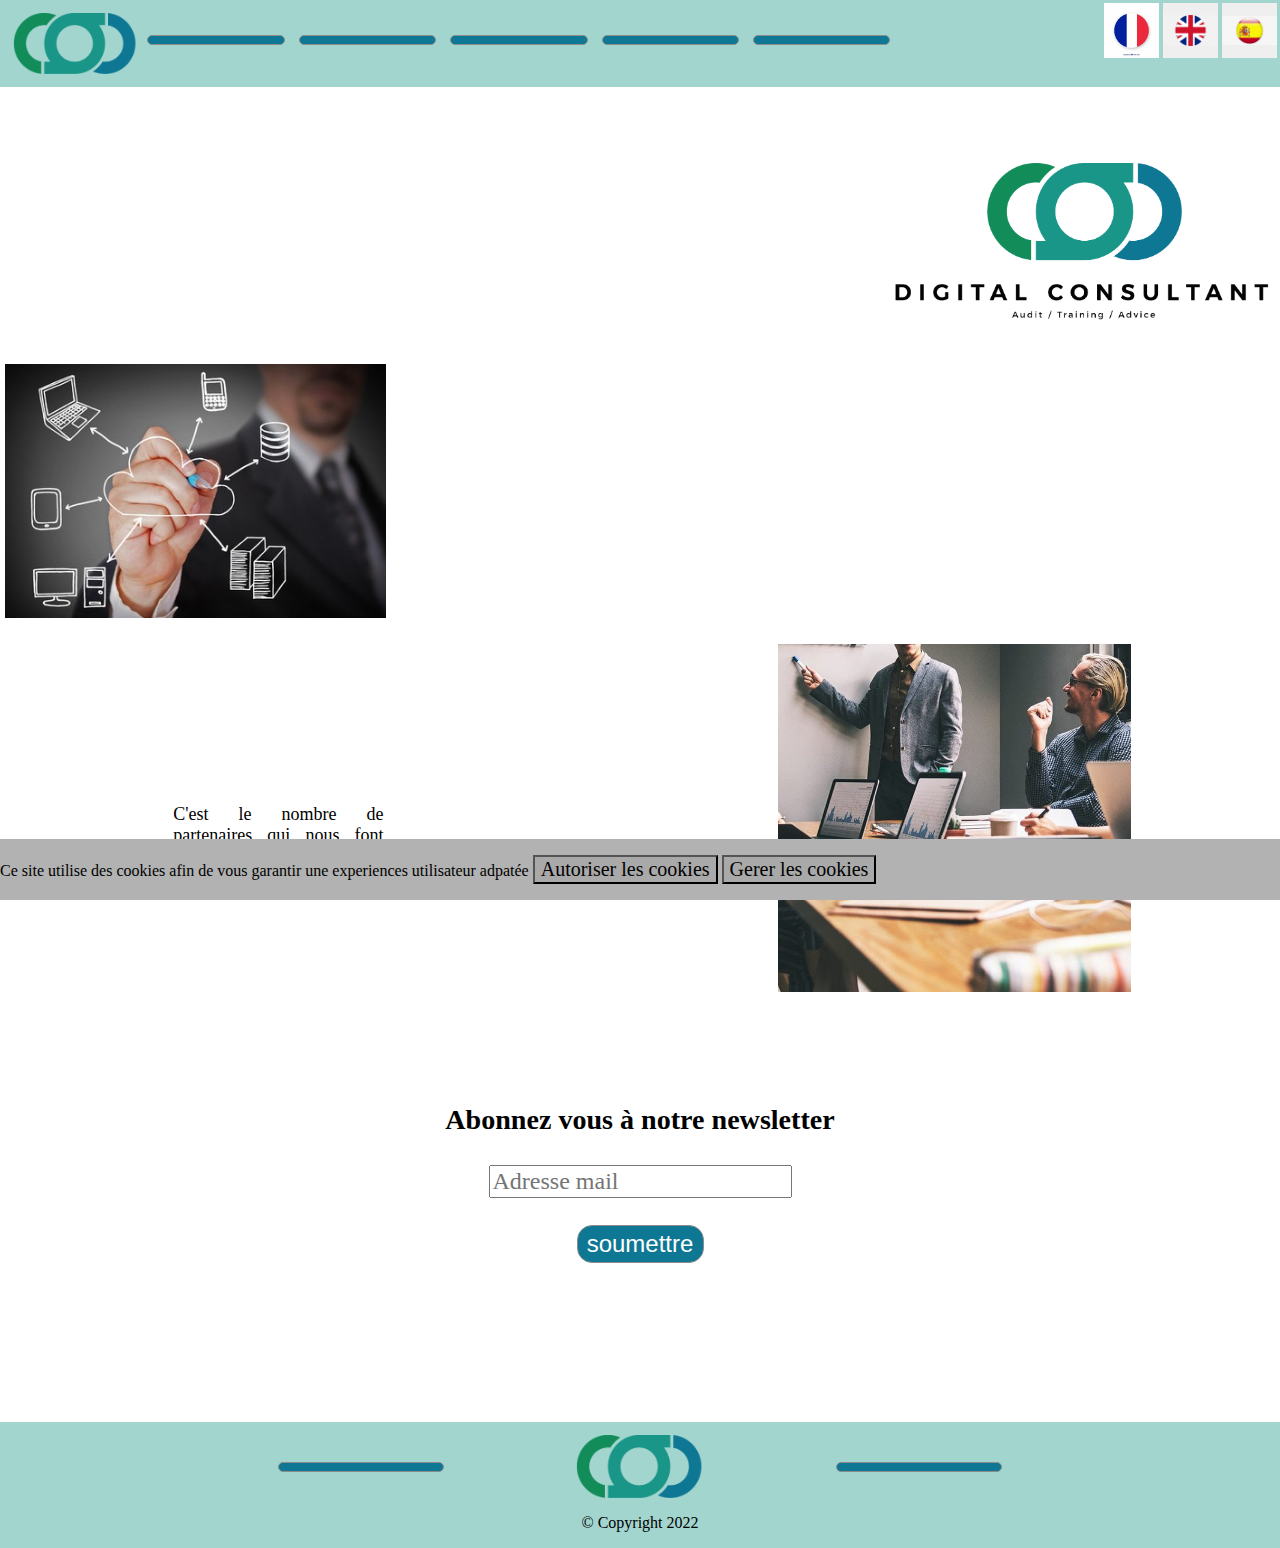
<file: index.html>
<!DOCTYPE html>
<html lang="fr">
<head>
    <meta charset="UTF-8">
    <meta http-equiv="X-UA-Compatible" content="IE=edge">
    <meta name="viewport" content="width=device-width, initial-scale=1.0">
    <meta name="description" content="Page web d'accueil de Digital Consultant">

    <title>Digital Consultant</title>

    <link rel="icon" type="image/png" href="img/logo.png"/> <!--Je lie le logo pour le mettre a coter du titre dans le nav-->
    <link rel="stylesheet" href="css/styleaccueil.css"> <!--je lie une feuille de style pour gerer la mise en page de l'accueil-->
    <link rel="stylesheet" href="css/stylePOP.css"> <!--je lie la feuille de style des cookies et du popup-->
    <link rel="stylesheet" href="css/Header-Footer.css">
    <link rel="stylesheet" href="css/normalize.css">
</head>
<body>
    <!-- On a relié le css et le html principalement par des class a la manière de bootstrap (on etais partit la dessus de base) -->
    <!-- Barre de navigation -->
    <div id="header" class="color1">
        <div class="section text-center" id="navigation" >
            <a href="index.html" class=""><img class="logo" src="img/logo.png" alt="logo Digital Consultant"/></a>
            <a href="html/services.html" class="bouton"></a>
            <a href="html/propos.html" class="bouton"></a>
            <a href="html/portfolio.html" class="bouton"></a>
            <a href="html/blog.html" class="bouton"></a>	
            <a href="html/contact.html" class="bouton"></a>
            <div id="langue">
                <button id="BtnFr"><img class="Fr"src="img/drpFrance.jpg" alt="Drapeau Français"></button>
                <button id="BtnAng" ><img class="Ang" src="img/drpAng.png" alt="Drapeau Anglais"></button>
                <button id="BtnEsp"><img class="Esp" src="img/drpEsp.jpg" alt="Drapeau Espagnol"></button>
            </div>
        </div>
    </div>

    <div id="main">
        <div id="Qui_sommes_nous">  <!-- Une div pour le texte et le titre du paragraphes qui sommes nous  -->
            <h2 id="titreQsn"></h2> 
            <p id="texteQsn"></p>
            <img id="logo_full" src="img/logo-full.png" alt="logo entier">
        </div>
        
        <div id="A_propos_de_nous"> <!-- Une div pour un titre et le texte en rapport avec le paragraphe A propos de nous-->
            <h3 id="titre_Apn"></h3>
            <img id="img_Apn" src="img/img1.jpg" alt="image A propos de nous">
            <p id="texteApn"></p>
        </div>

        <div id="Nospartenaires"> <!-- Création de la div pour les partenaires-->
            <div id="paragraphe_partenaire"> <!--Crétion de la div pour le texte-->
                <h3 id="nbPartenaires"></h3>
                <p id="texteP">
                    C'est le nombre de partenaires
                    qui nous font confiances !!!
                </p>
            </div>
            <div id="imgNosPartenaires"> <!--Crétion de la div pour l'image-->
                <img id="imgPartenaires" src="img/partenaire.jpg" alt="image partenaires">
            </div>
            <div class="logo_partenaires"> <!--Création de la div pour le bandeau défilant-->
                <marquee behavior="scroll" direction="right" width="100%" > 
                    <ul id="partenaires">
                    </ul>
                </marquee>
            </div>
        </div>
        

        <div id="newsletter"> <!--Création de la div pour la newsletter-->
            <h3>
                Abonnez vous à notre newsletter
            </h3>
            <form > <!-- Formulaire de la newsletter-->
                <input id="formulaire"   placeholder="Adresse mail">
                <div class="btn">
                    <button class="bouton" >soumettre </button>
                </div>
                
            </form>
        </div>
    </div>
    
    <div id="textecookies" class="textecookies"> <!-- Div pour mettre definir le texte qui annonce les cookies -->
        <p id="cookies" class="cookies"> <!-- -->
            Ce site utilise des cookies afin de vous garantir une experiences utilisateur adpatée
            <button id="btnautoriser" class="btnautoriser"> Autoriser les cookies</button> <!-- création d'un boutton-->
            <button id="btngerer" class="btngerer"> Gerer les cookies </button>   <!-- Création d'un bouton -->     
        </p>
    </div>

    <div id="overlay" class="overlay "> <!-- création de la Div pour le contenue du popup-->
        <div id="popup" class="popup">
            <h2>
                Gérer les cookies 
                <span id="btnclose" class="btnclose">&times;</span> <!-- Création de la croix pour fermer la popup-->
            </h2>
            <p> <!-- Contenue de la popup-->
                Lorem ipsum dolor sit amet, consectetur adipiscing elit.
                In lectus libero, vulputate eget nibh et, iaculis tincidunt elit.
                Donec enim nulla, sollicitudin vel cursus vitae, imperdiet quis ante.
                Interdum et malesuada fames ac ante ipsum primis in faucibus.
                Fusce blandit lacus vitae risus vulputate commodo.
                Vestibulum ac enim viverra elit vehicula sollicitudin nec at ex.
                Nunc a metus lobortis, bibendum turpis vitae, convallis arcu.
                Sed feugiat faucibus ligula, sed suscipit orci elementum vel.
                Suspendisse potenti. Mauris sed sodales eros.
                Ut sapien felis, semper tempus libero egestas, feugiat lacinia odio.
                Ut orci diam, vehicula ut mattis nec, rutrum eget tortor.
                Phasellus tincidunt nibh tellus, volutpat pharetra felis tristique quis.
                Vivamus posuere gravida nunc vestibulum volutpat. Donec ultrices tellus libero,
                eget vehicula dui mollis imperdiet. Nam tincidunt pharetra purus,
                et varius sem efficitur eget. Nunc nec congue eros.
            </p>
        </div>
    </div>
    <!-- Pour le footer on a obtter pour des boutons, un qui vous ramène en haut de la page (ancre #Général) et deux autres pour Les mentions legal et pour les CGU -->
    <div id="footer" class="color1">
        <!-- Mention legal -->
        <a href="html/documentsLegaux.html" id="MentionLegal" class="bouton"></a>
        <!-- bouton qui vous ramène en haut de la page (ancre #Général) -->
        <a id="Ancre" href="#header"><img src="img/logo.png" alt="logo Digital Consultant" class="logo"/></a>
        <!-- © Copryright 2021 je ne sais pas si le 2022 est sortie -->
        <!-- CGU -->
        <a href="html/documentsLegaux.html" id="CGU" class="bouton"></a>
        <br>
        <p id="copyR">&copy; Copyright 2022</p>
    </div>

    <script src="js/HF.js"></script><!--script du hearder/footer pour être multilingue-->
    <script src="js/index.js"></script><!--pour récupérer le contenu json des textes de la pages-->
    <script src="js/partenaires.js"></script> <!--Pour récupérer le contenue json des partenaires/nombres de partenaires/logo des partenaires-->
    <script src="js/scriptPOP.js"></script> <!-- Liaison du script javascript pour la popup-->
</body>
</html>
</file>
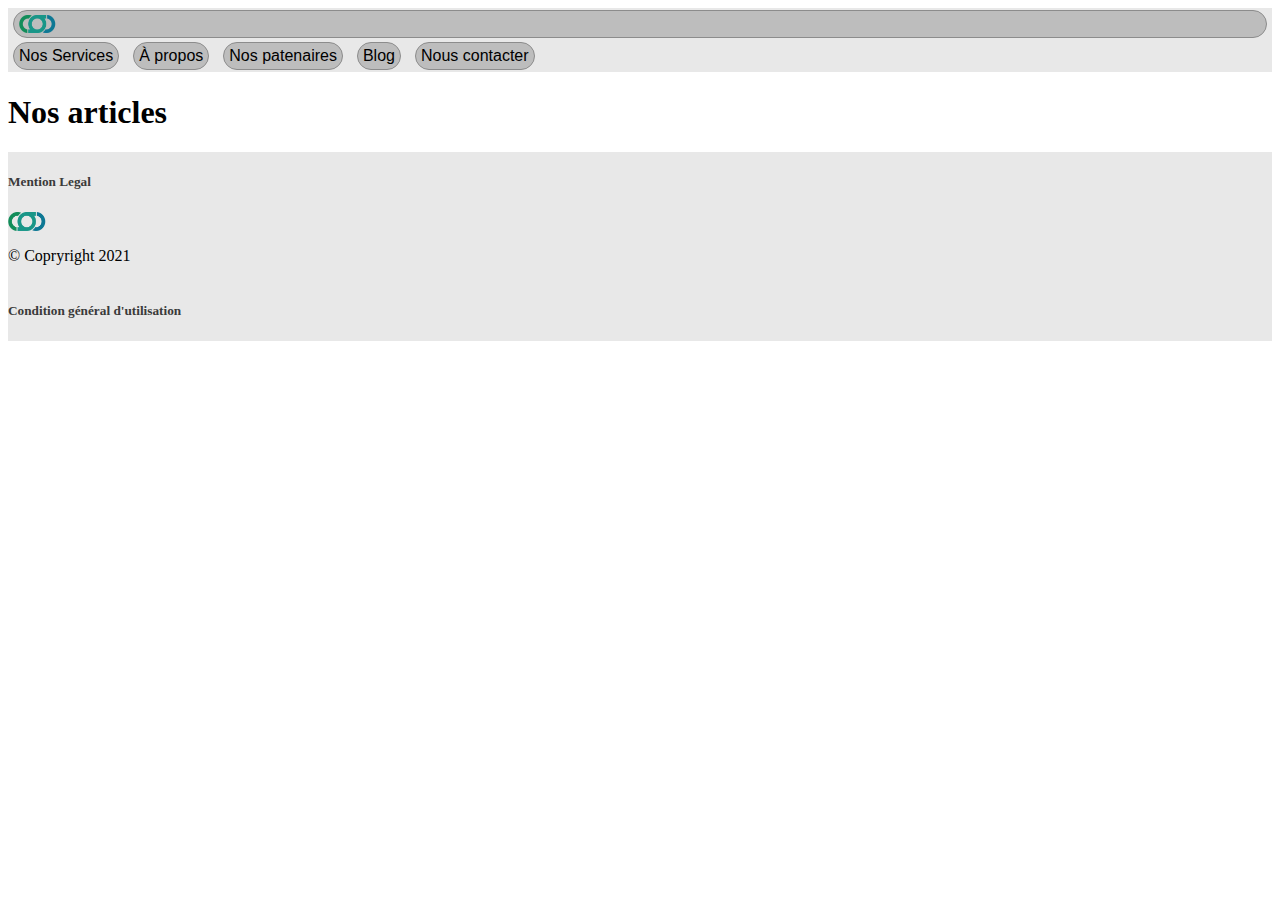
<file: blog.html>
<html lang="fr">
<head>
    <meta charset="UTF-8">
    <meta http-equiv="X-UA-Compatible" content="IE=edge">
    <meta name="viewport" content="width=device-width, initial-scale=1.0">
    <title>Document</title>
    <link rel="stylesheet" href="style.css">
</head>
<body>
    <header class="color1">
        <section id="navigation" class=" text-center">
            <article class="">
                <a href="index.html" class="boutton"><img class="logo" src="img/logo.png" alt="logo Digital Consultant"/></a>
            </article>
            <article class=" ">
                <a href="Services.html" class="boutton">Nos Services</a>
            </article>
            <article class=" ">
                <a href="Propos.html" class="boutton">À propos</a>
            </article>
            <article class=" ">
                <a href="Partenaires.html" class="boutton">Nos patenaires</a>
            </article>
            <article class=" ">
                <a href="blog.html" class="boutton">Blog</a>
            </article>
            <article id="page-actuel" class=" ">
                <a href="Contact.html" class="boutton">Nous contacter</a>
            </article>
        </section>
    </header>

    <main>
        <h1>Nos articles</h1>

        <div id="nosArticles"></div>

    </main>


    <footer class="color1 text-center">
        <section id="FooterLeft" class="color1  align-middle ">
            <article id="MentionLegal" class=" align-middle">
                <a href="documentsLegaux.html"><h5>Mention Legal</h5></a>
            </article>
        </section>
        <section id="FooterMidle" class=" align-middle">
            <a href="#Général"><img src="img/logo.png" alt="logo Digital Consultant" class="logo"/></a>
            <br><p>&copy; Copryright 2021</p>
        </section>
        <section id="FooterRight" class="  align-middle">
            <article id="ConditionGeneral">
                <a href="documentsLegaux.html"><h5>Condition général d'utilisation</h5></a>
            </article>
        </section>
    </footer>
    

    <script src="js/articles.js"></script>
</body>
</html>
</file>
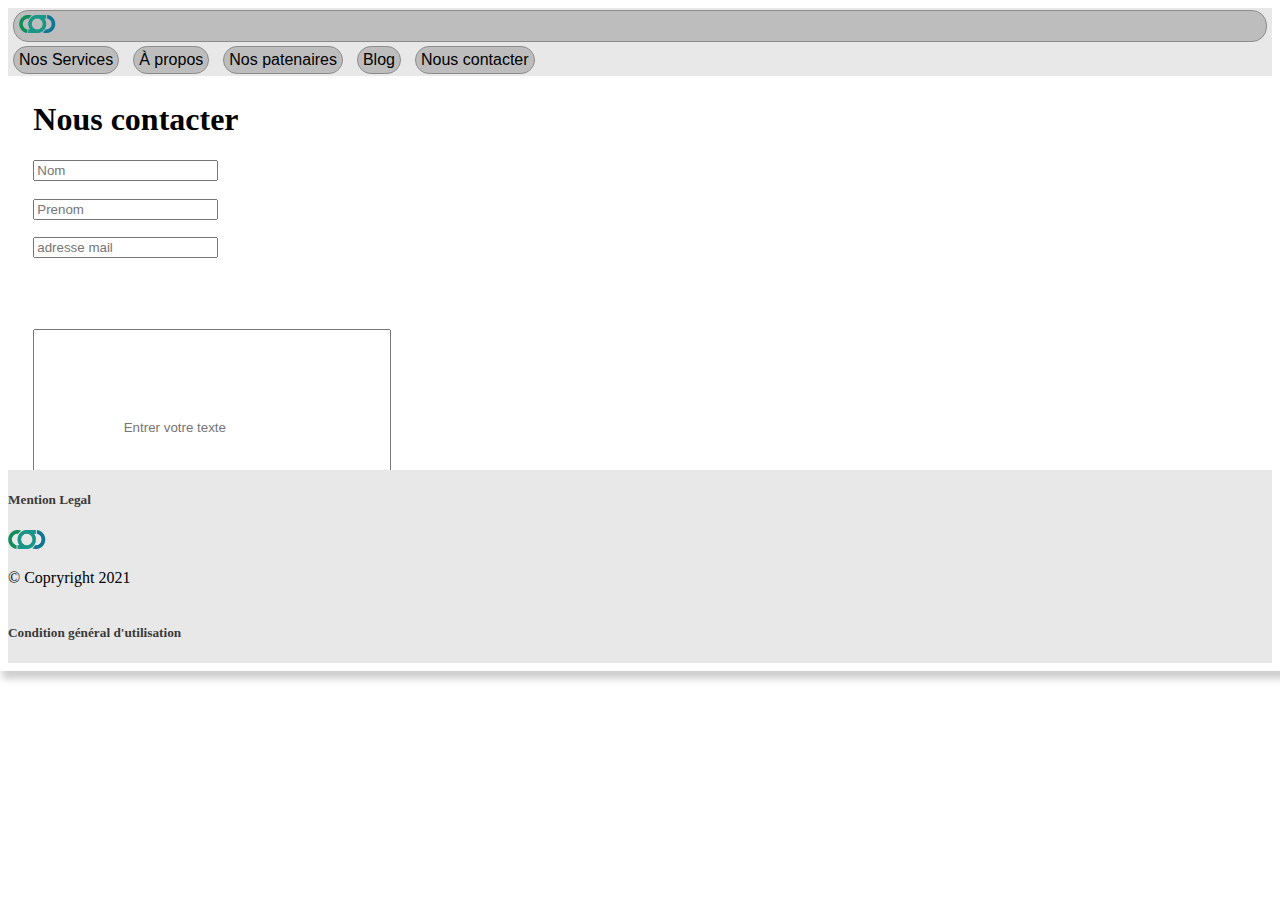
<file: Contact.html>
<!DOCTYPE html>
<html lang="fr">
	<head>
		<meta charset="UTF-8">
		<meta http-equiv="X-UA-Compatible" content="IE=edge">
		<meta name="viewport" content="width=device-width, initial-scale=1.0">
		<title>Nous Contacter </title>
		<link rel="stylesheet" href="style.css"/>
	</head>
	<body>
		<header class="color1">
			<section id="navigation" class=" text-center">
				<article class="">
					<a href="index.html" class="boutton"><img class="logo" src="img/logo.png" alt="logo Digital Consultant"/></a>
				</article>
				<article class=" ">
					<a href="Services.html" class="boutton">Nos Services</a>
				</article>
				<article class=" ">
					<a href="Propos.html" class="boutton">À propos</a>
				</article>
				<article class=" ">
					<a href="Partenaires.html" class="boutton">Nos patenaires</a>
				</article>
				<article class=" ">
					<a href="blog.html" class="boutton">Blog</a>
				</article>
				<article class=" ">
					<a id="page-actuel" href="Contact.html" class="boutton">Nous contacter</a>
				</article>
			</section>
		</header>
		<main id="Général">
			<div id="container">
				<div class="titre">
					<h1> Nous contacter </h1>
				</div>

				<div id="formulaire" class="flexbox">
					<form>
						<input class="Nom" name="Nom" placeholder="Nom">
					</form>
				    <form>
						<input class="Prenom" name="Prenom" placeholder="Prenom">
				    </form>
				    <form>
						<input class="Adresse" name="adresse mail" placeholder="adresse mail">
					</form>
			    	<form>
						<input class="texte" name="Texte" placeholder="Entrer votre texte">
			    	</form>
        			<form>
						<button class="fichiers">inserer fichiers</button>
						<button class="envoyer boutton">envoyer</button>
				    </form>
                </div>
				
				<div class="margin" id="nos-contacts">
				</div>
				
				<div id="NousTrouver" class="margin">
				</div>
			</div>
		</main>
		<footer class="color1 text-center">
            <section id="FooterLeft" class="color1  align-middle ">
                <article id="MentionLegal" class=" align-middle">
                    <a href="documentsLegaux.html"><h5>Mention Legal</h5></a>
                </article>
            </section>
            <section id="FooterMidle" class=" align-middle">
                <a href="#Général"><img src="img/logo.png" alt="logo Digital Consultant" class="logo"/></a>
                <br><p>&copy; Copryright 2021</p>
            </section>
            <section id="FooterRight" class="  align-middle">
                <article id="ConditionGeneral">
                    <a href="documentsLegaux.html"><h5>Condition général d'utilisation</h5></a>
                </article>
            </section>
        </footer>

		<script src="js/contact.js"></script>
	</body>
</html>
</file>
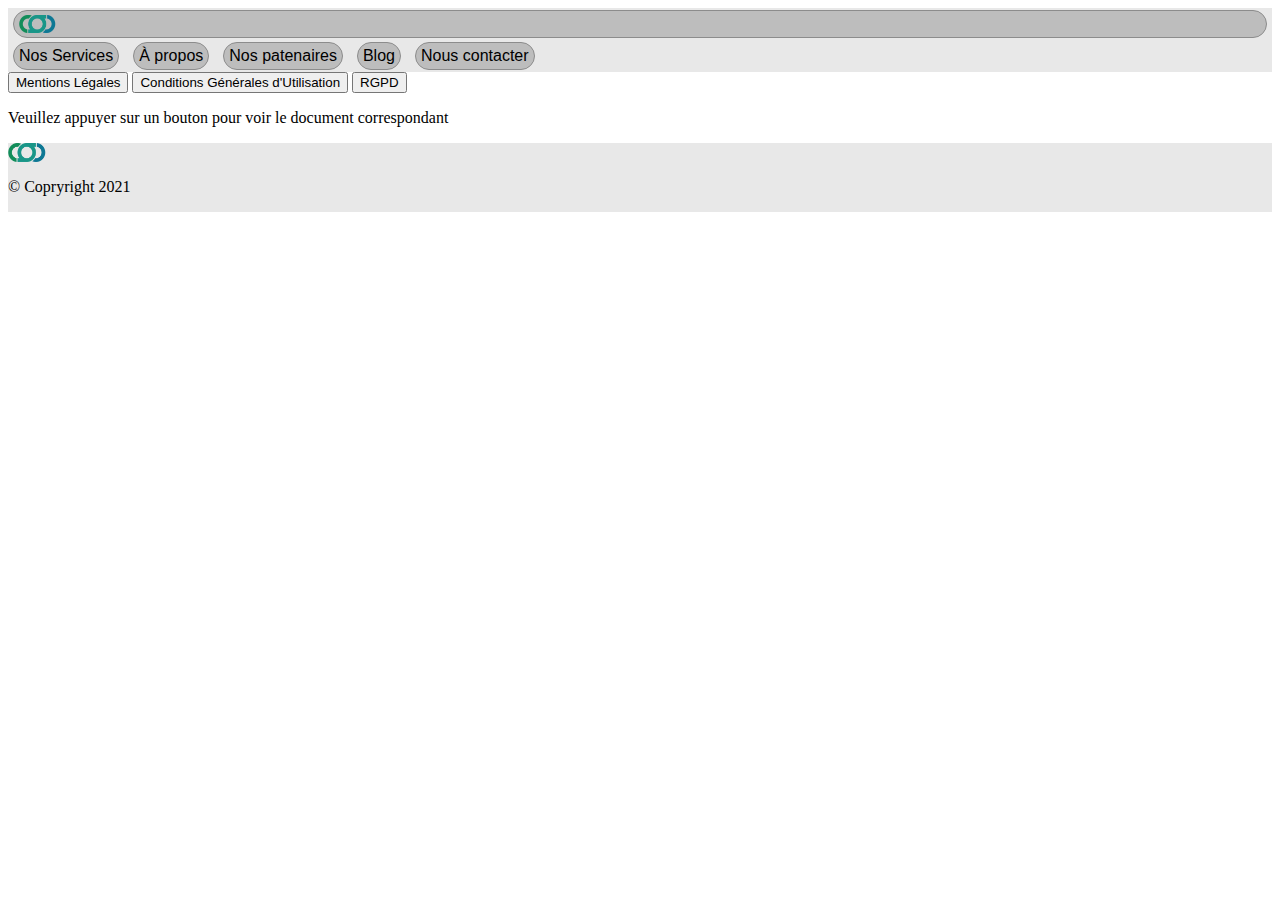
<file: documentsLegaux.html>
<html lang="fr">
<head>
    <meta charset="UTF-8">
    <meta http-equiv="X-UA-Compatible" content="IE=edge">
    <meta name="viewport" content="width=device-width, initial-scale=1.0">
    <title>Documents Légaux</title>
    <link rel="stylesheet" href="style.css"/>
</head>
<body>
    <header class="color1">
        <section id="navigation" class=" text-center">
            <article class="">
                <a href="index.html" class="boutton"><img class="logo" src="img/logo.png" alt="logo Digital Consultant"/></a>
            </article>
            <article class=" ">
                <a href="Services.html" class="boutton">Nos Services</a>
            </article>
            <article class=" ">
                <a href="Propos.html" class="boutton">À propos</a>
            </article>
            <article class=" ">
                <a href="Partenaires.html" class="boutton">Nos patenaires</a>
            </article>
            <article class=" ">
                <a href="Blog.html" class="boutton">Blog</a>
            </article>
            <article class=" ">
                <a href="Contact.html" class="boutton">Nous contacter</a>
            </article>
        </section>
    </header>

    <main>

        <div id="divBoutonDocumentsLegaux">
            <button id="mentionsLegales">Mentions Légales</button>
            <button id="CGU">Conditions Générales d'Utilisation</button>
            <button id="RGPD">RGPD</button>
        </div>

        <div id="divDocumentsLegaux">
            <p id="pDocumentLegaux">Veuillez appuyer sur un bouton pour voir le document correspondant</p>
        </div>
        

    </main>



    <footer class="color1 text-center">
        <section id="FooterMidle" class=" align-middle">
            <a href="#Général"><img src="img/logo.png" alt="logo Digital Consultant" class="logo"/></a>
            <br><p>&copy; Copryright 2021</p>
        </section>
    </footer>
    

    <script src="js/documentsLegaux.js"></script>
</body>
</html>
</file>
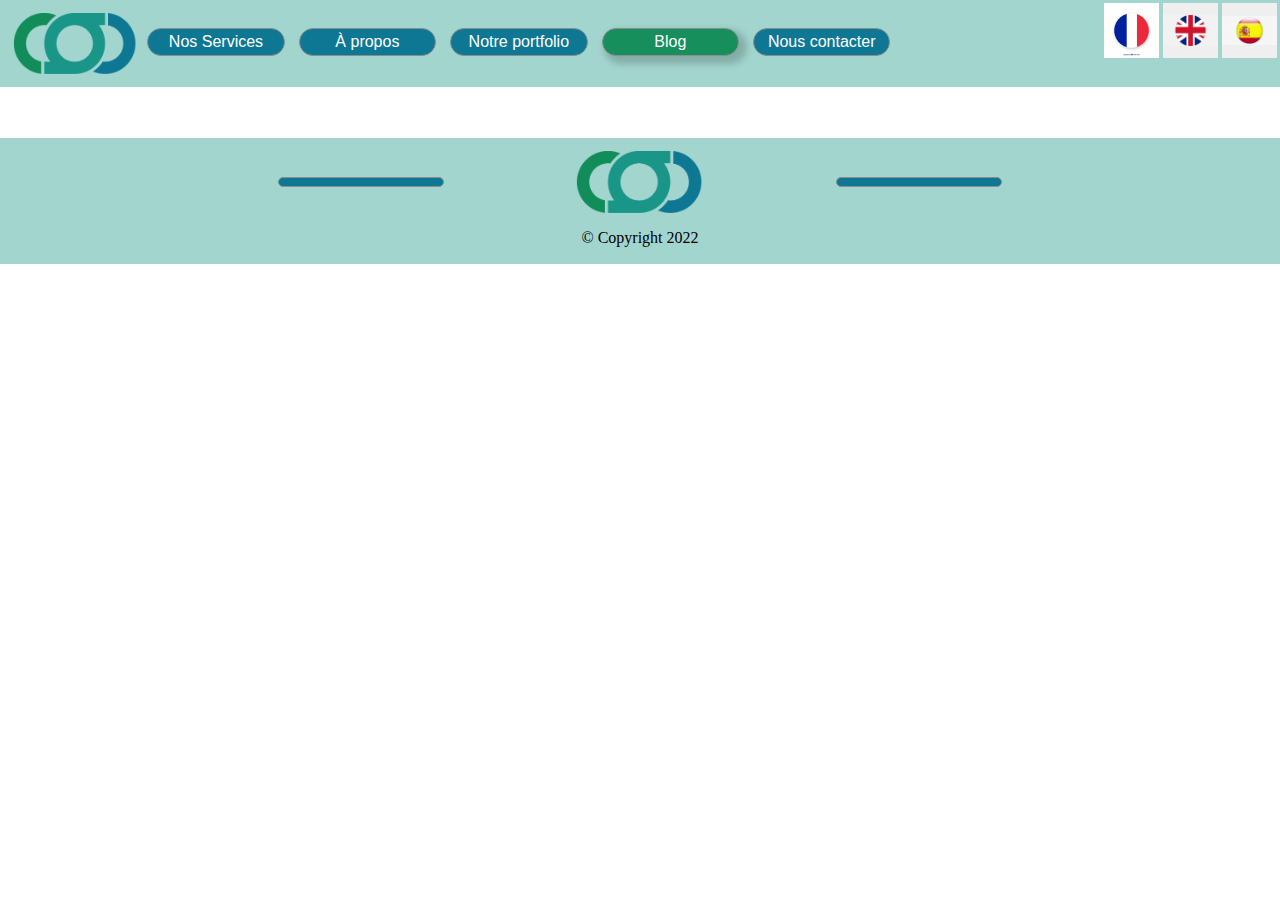
<file: html/blog.html>
<!DOCTYPE html>
<html lang="fr">
<head>
    <meta charset="UTF-8">
    <meta http-equiv="X-UA-Compatible" content="IE=edge">
    <meta name="viewport" content="width=device-width, initial-scale=1.0">
	<meta name="description" content="Page web montrant les différents article publiés par Digital Consultant">
    <title>Notre Blog</title>
	<link rel="icon" type="image/png" href="../img/logo.png"/>
	<link rel="stylesheet" href="../css/normalize.css">
	<link rel="stylesheet" href="../css/styleBlog.css">
    <link rel="stylesheet" href="../css/Header-Footer.css">
</head>
<body>
	<!-- On a relié le css et le html principalement par des class a la manière de bootstrap (on etais partit la dessus de base) -->
		<!-- Barre de navigation -->
	<div id="header" class="color1 header">
		<div class="section text-center" id="navigation">
			<a href="../index.html" class=""><img class="logo" src="../img/logo.png" alt="logo Digital Consultant"/></a>
			<a href="services.html" class="bouton">Nos Services</a>
			<a href="propos.html" class="bouton">À propos</a>
			<a href="portfolio.html" class="bouton">Notre portfolio</a>
			<a href="blog.html" id="page-actuel" class="bouton">Blog</a>	
			<a href="contact.html" class="bouton">Nous contacter</a>
			<div id="langue">
				<button id="BtnFr"><img class="Fr"src="../img/drpFrance.jpg" alt=""></button>
         			<button id="BtnAng" ><img class="Ang" src="../img/drpAng.png" alt=""></button>
          			<button id="BtnEsp"><img class="Esp" src="../img/drpEsp.jpg" alt=""></button>
     			 </div>
		</div>
	</div>

    <div id="main">
        <div id="nosArticles"></div>
		<!-- Les articles sont tous rajouter en JS c'est pour ça que le html est assez vide ↑ -->
    </div>


    <!-- Pour le footer on a opter pour des boutons, un qui vous ramène en haut de la page (ancre #Général) et deux autres pour Les mentions legal et pour les CGU -->
	<div id="footer" class="color1">
		<!-- Mention legal -->
		<a href="documentsLegaux.html" id="MentionLegal" class="bouton"></a>
		<!-- bouton qui vous ramène en haut de la page (ancre #Général) -->
		<a id="Ancre" href="#header"><img src="../img/logo.png" alt="logo Digital Consultant" class="logo"/></a>
		<!-- © Copryright 2021 je ne sais pas si le 2022 est sortie -->
		<!-- CGU -->
		<a href="documentsLegaux.html" id="CGU" class="bouton"></a>
		<br>
		<p id="copyR">&copy; Copyright 2022</p>
    </div>
    

    <script src="../js/articles.js"></script>
</body>
</html>
</file>
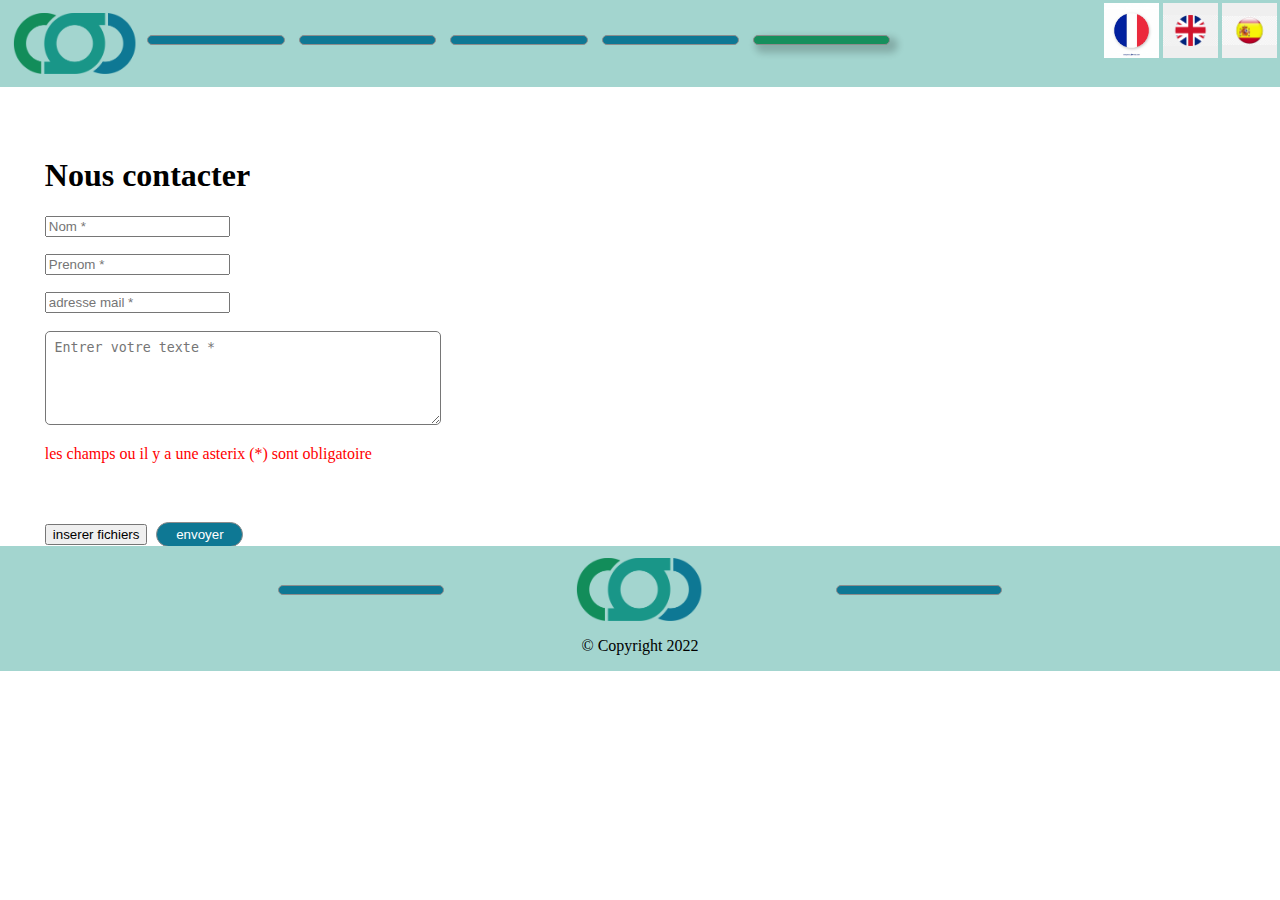
<file: html/contact.html>
<!DOCTYPE html>
<html lang="fr">
	<head>
		<meta charset="UTF-8">
		<meta http-equiv="X-UA-Compatible" content="IE=edge">
		<meta name="viewport" content="width=device-width, initial-scale=1.0">
		<meta name="description" content="Page web permettant de contacter Digital Consultant">
		<title>Nous Contacter</title>
		<link rel="icon" type="image/png" href="../img/logo.png"/> <!--Je lie le logo pour le mettre a coter du titre dans le nav-->
		<link rel="stylesheet" href="../css/Header-Footer.css">
		<link rel="stylesheet" href="../css/styleContact.css"/>
	</head>
	<body>
	<!-- On a relié le css et le html principalement par des class a la manière de bootstrap (on etais partit la dessus de base) -->
		<!-- Barre de navigation ↓ -->
		<div id="header" class="color1">
			<div class="section text-center" id="navigation">
				<a href="../index.html" class=""><img class="logo" src="../img/logo.png" alt="logo Digital Consultant"/></a>
				<a href="services.html" class="bouton"></a>
				<a href="propos.html" class="bouton"></a>
				<a href="portfolio.html" class="bouton"></a>
				<a href="blog.html" class="bouton"></a>	
				<a href="contact.html" id="page-actuel" class="bouton"></a>
				<div id="langue">
					<!-- Multilingue  ↓ -->
          			<button id="BtnFr"><img class="Fr"src="../img/drpFrance.jpg" alt=""></button>
          			<button id="BtnAng" ><img class="Ang" src="../img/drpAng.png" alt=""></button>
          			<button id="BtnEsp"><img class="Esp" src="../img/drpEsp.jpg" alt=""></button>
      			</div>
			</div>
		</div>

		<!-- Fin de la barre de navigation ↑ -->
		<div class="main">
		<!-- L'id #Général sert d'ancre pour le bouton logo en bas de la page -->
			<div class="titre">
				<h1 id="titreContacter"> Nous contacter </h1>
			</div>
			<!-- Formulaire grace auquel on vas recupéré les informations des visiteurs/cliant du site et recevoir les messages -->
			<div id="formulaire" class="flexbox">
				<form>
                    <input class="Nom" name="Nom" placeholder="Nom *">
                </form>
                <form>
                    <input class="Prenom" name="Prenom" placeholder="Prenom *">
                </form>
                <form>
                    <input class="Adresse" name="adresse mail" placeholder="adresse mail *">
                </form>
                <form>
                    <textarea name="Texte" id="texte" placeholder="Entrer votre texte * "  cols="45" rows="5"></textarea>
                </form>
				<p class="important">les champs ou il y a une asterix (*) sont obligatoire</p>
                <form>
                    <button class="fichiers">inserer fichiers</button>
					<!-- on espère trouver comment importer un fichier depuis l'ordinateur dans le site -->
                    <button class="envoyer bouton">envoyer</button>
					<!-- Ce bouton validera le formulaire et envera toutes les informations sur un fichier (pour le moment on ne sais pas comment faire) -->
                </form>
            </div>
			<!-- fin du formulaire -->
				
            <div class="margin" id="nos-contacts">
            </div>
				
			<!-- Ici on affiche les potentiels réseaux sociaux de la société -->
            <div id="NousTrouver" class="margin">
			</div>
		</div>
		<!-- Pour le footer on a opter pour des boutons, un qui vous ramène en haut de la page (ancre #Général) et deux autres pour Les mentions legal et pour les CGU -->
		<div id="footer" class="color1">
			<!-- Mention legal -->
			<a href="documentsLegaux.html" id="MentionLegal" class="bouton"></a>
			<!-- bouton qui vous ramène en haut de la page (ancre #Général) -->
			<a id="Ancre" href="#header"><img src="../img/logo.png" alt="logo Digital Consultant" class="logo"/></a>
			<!-- CGU -->
			<a href="documentsLegaux.html" id="CGU" class="bouton"></a>
			<br>
			<!-- Le br est pour mettre le copyright en bas de la page  -->
			<p id="copyR">&copy; Copyright 2022</p>
        </div>
		<!-- Insertion des code JS ↓ -->
		<script src="../js/HF.js"></script>
		<script src="../js/contact.js"></script>
	</body>
</html>
</file>
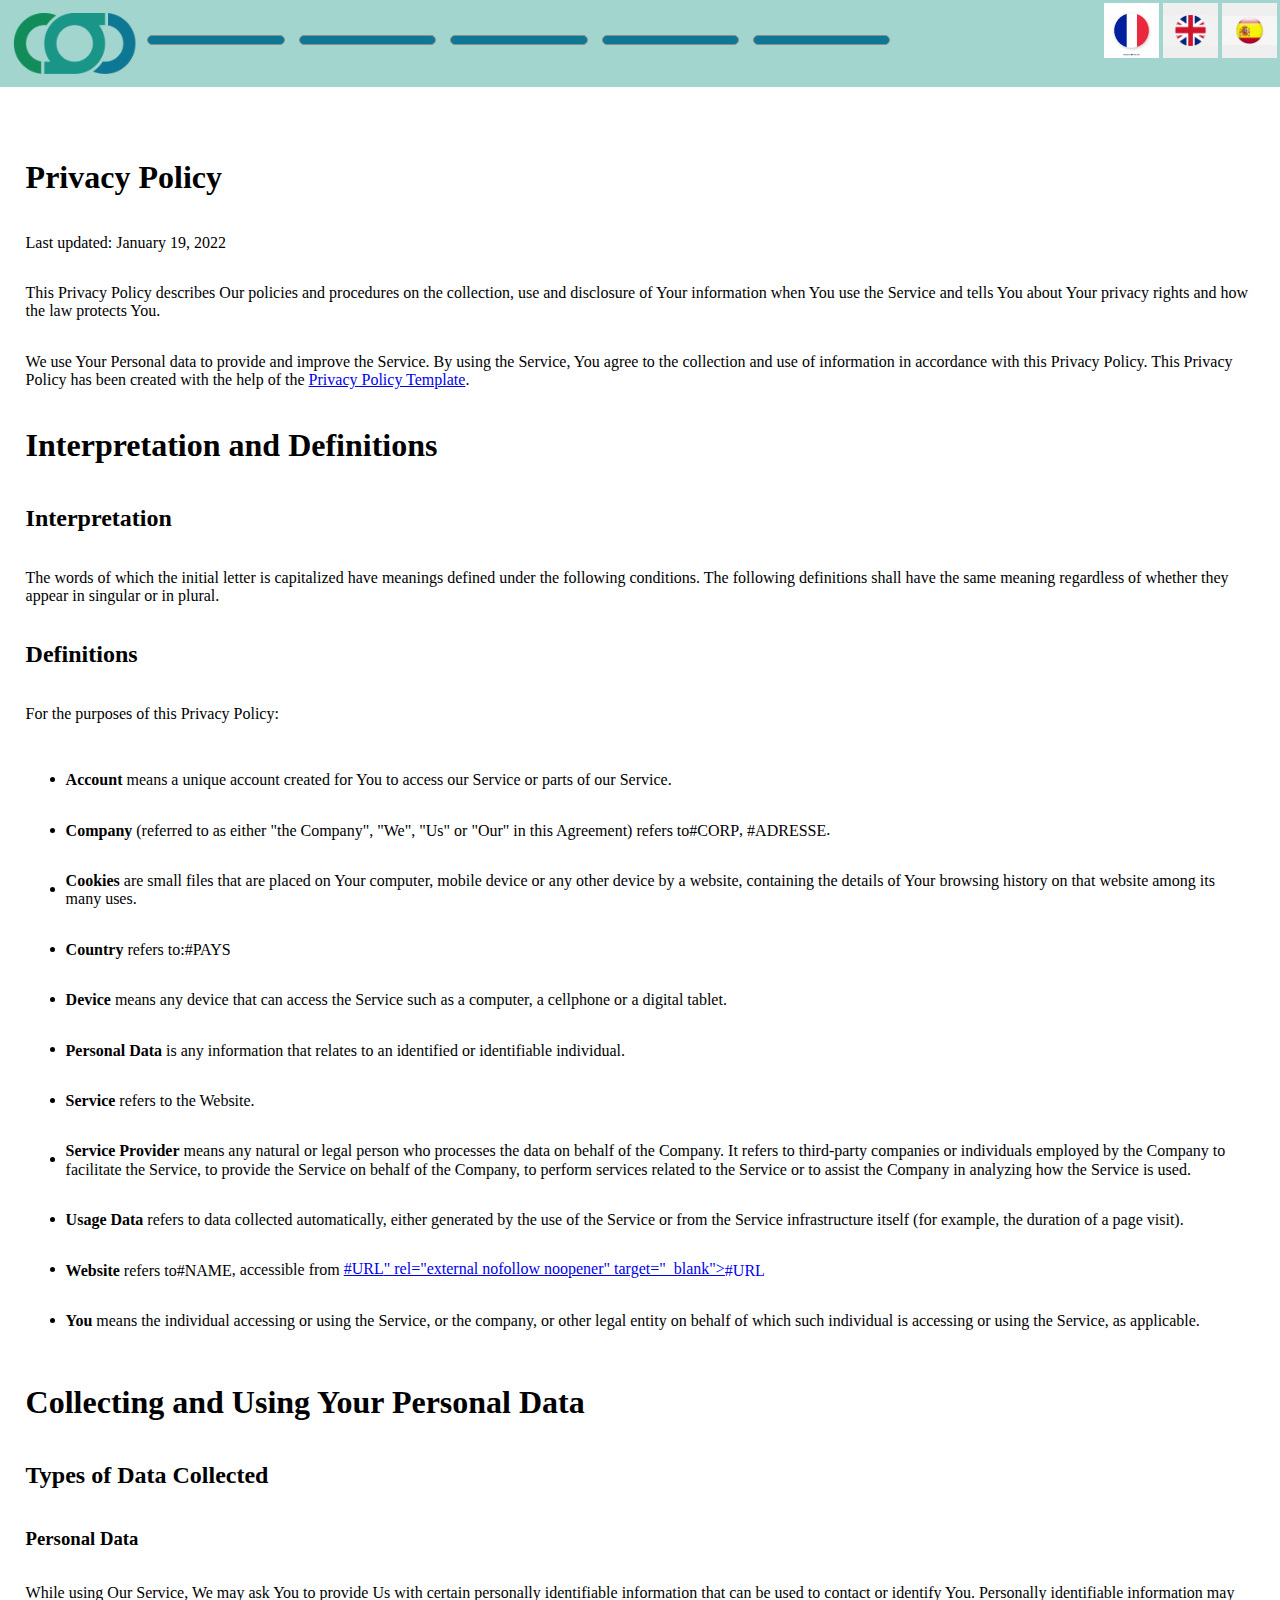
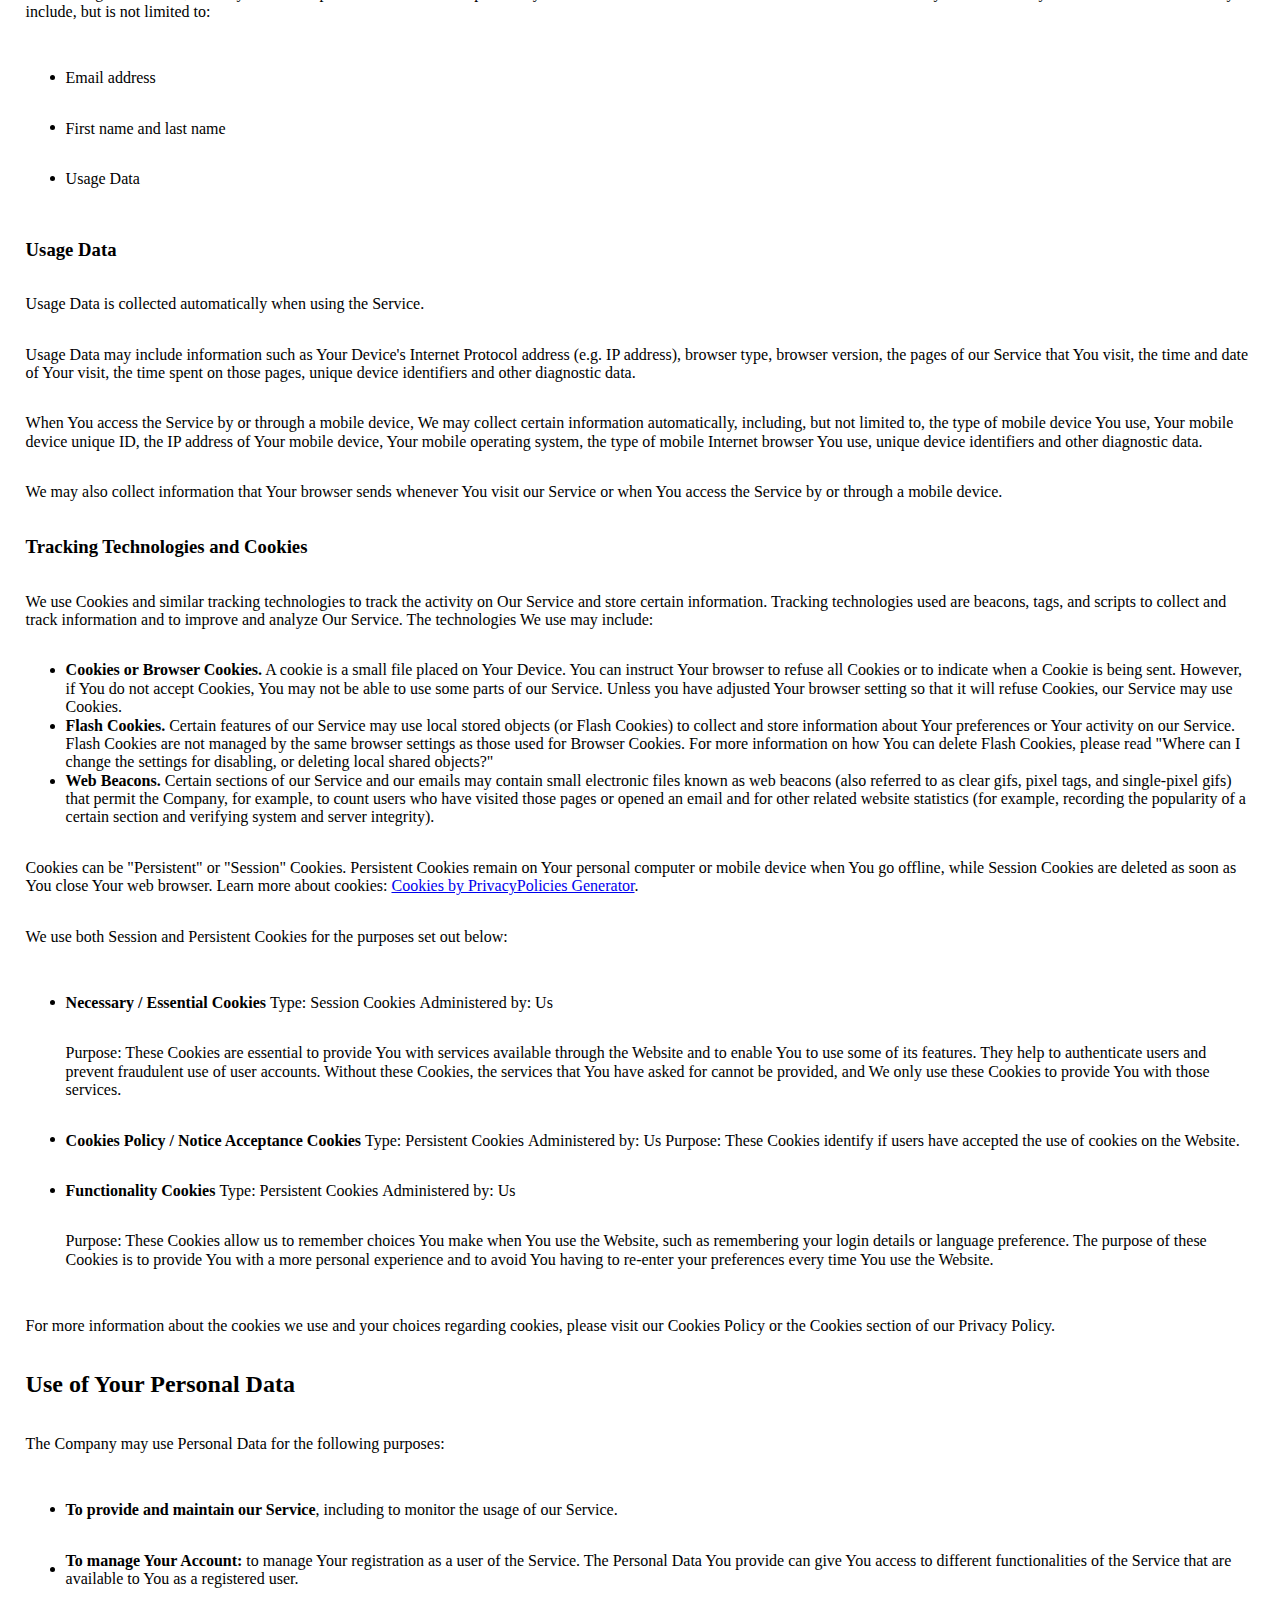
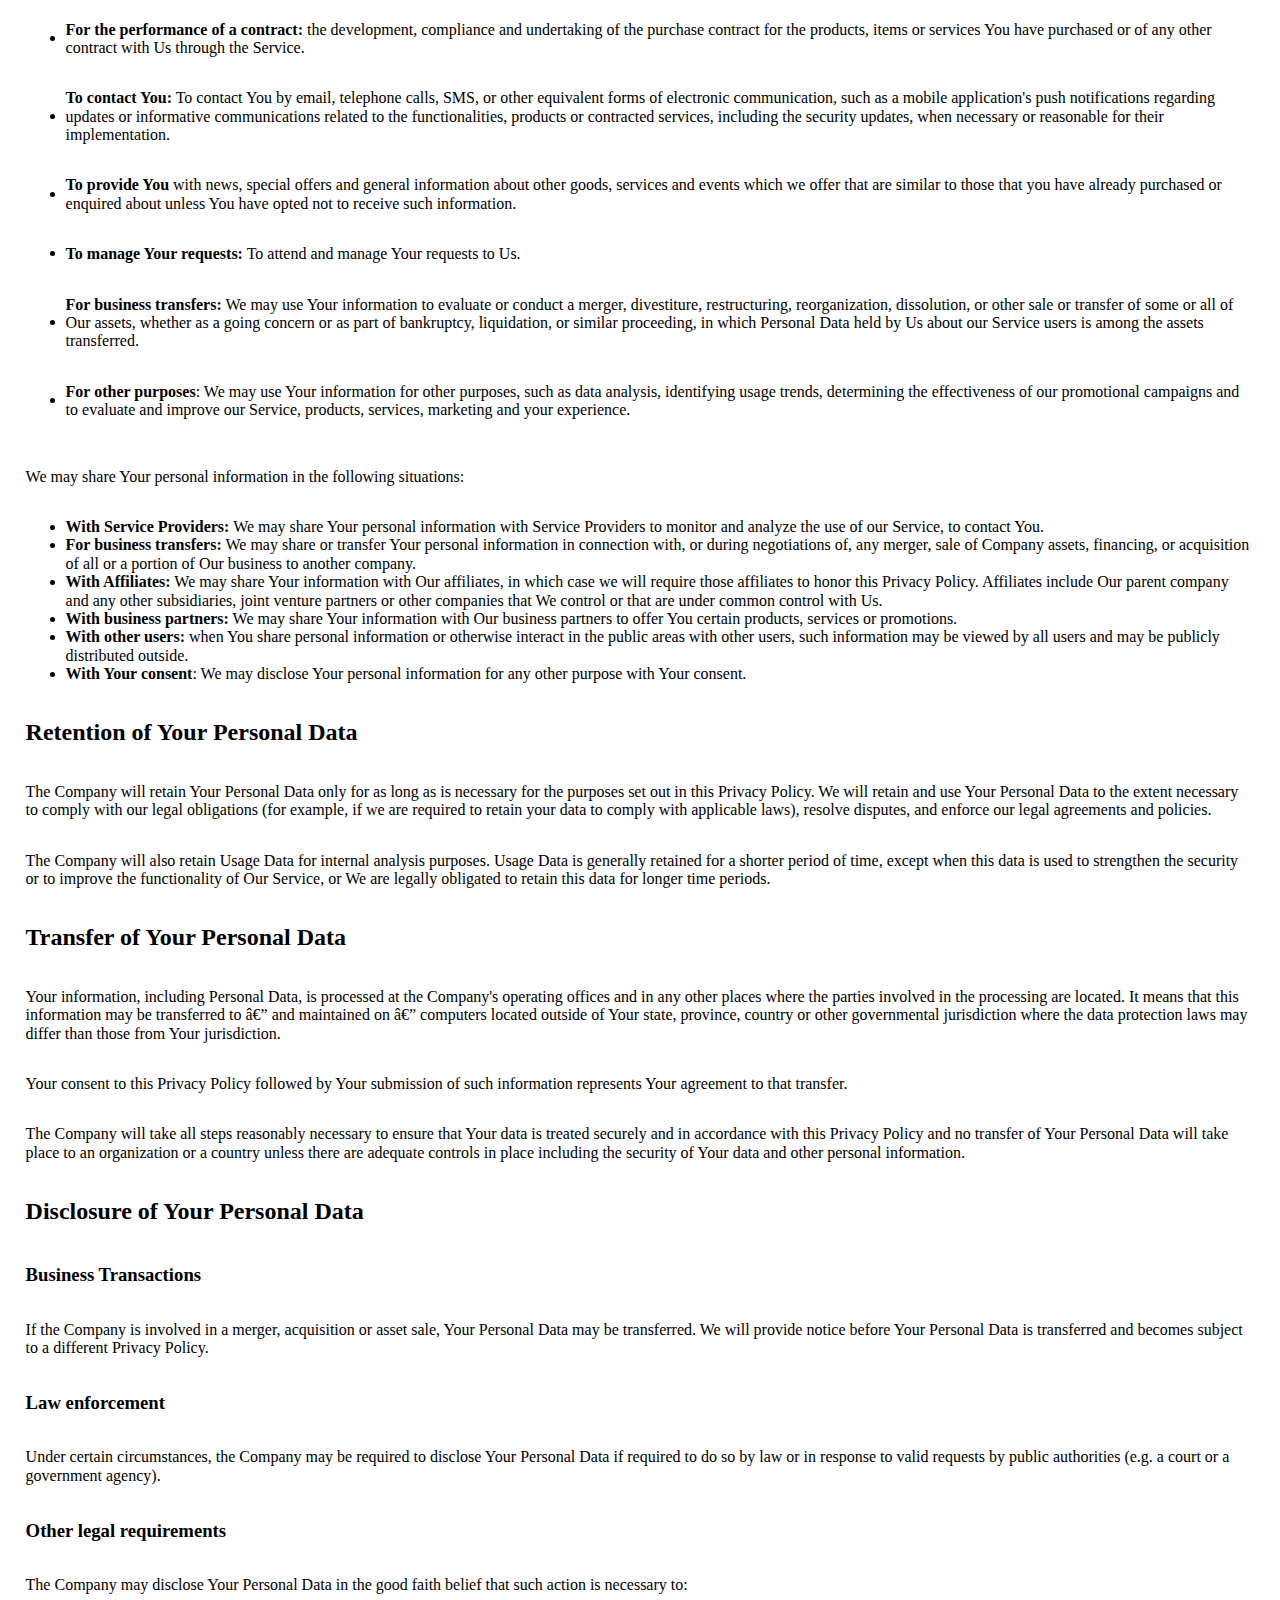
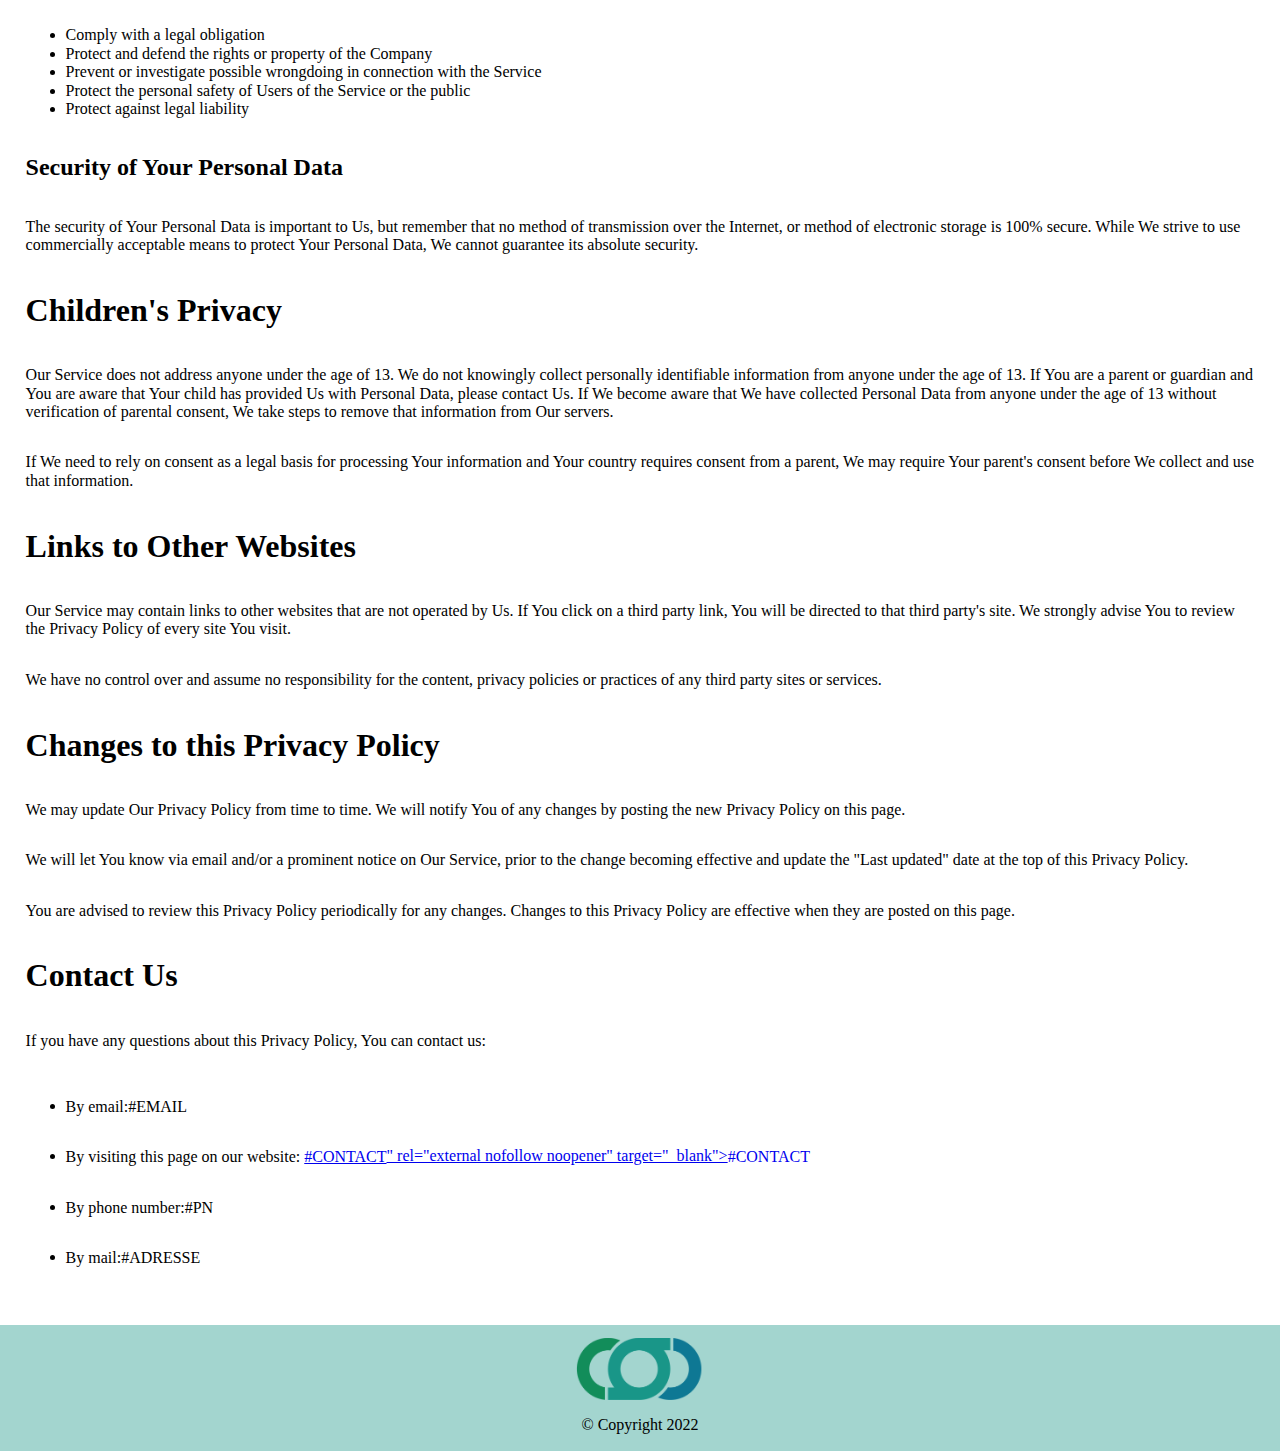
<file: html/documentsLegaux.html>
<!DOCTYPE html>
<html lang="fr">
<head>
    <meta charset="UTF-8">
    <meta http-equiv="X-UA-Compatible" content="IE=edge">
    <meta name="viewport" content="width=device-width, initial-scale=1.0">
    <title>Nos Documents Légaux</title>
    <meta name="description" content="Page web affichant les différents documents légaux de Digital Consultant">
    <link rel="icon" type="image/png" href="../img/logo.png"/>
    <link rel="stylesheet" href="../css/Header-Footer.css"/>
    <link rel="stylesheet" href="../css/normalize.css">
    <link rel="stylesheet" href="../css/styleDocumentsLegaux.css"/>
</head>
<body>
    <!-- On a relié le css et le html principalement par des class a la manière de bootstrap (on etais partit la dessus de base) -->
		<!-- Barre de navigation -->
		<div id="header" class="color1">
			<div class="section text-center" id="navigation">
				<a href="../index.html" class=""><img class="logo" src="../img/logo.png" alt="logo Digital Consultant"/></a>
				<a href="services.html" class="bouton"></a>
				<a href="propos.html" class="bouton"></a>
				<a href="portfolio.html" class="bouton"></a>
				<a href="blog.html" class="bouton"></a>	
				<a href="contact.html" class="bouton"></a>
                <div id="langue">
					<button id="BtnFr"><img class="Fr"src="../img/drpFrance.jpg" alt="Drapeau Français"></button>
					<button id="BtnAng" ><img class="Ang" src="../img/drpAng.png" alt="drapeau Anglais"></button>
					<button id="BtnEsp"><img class="Esp" src="../img/drpEsp.jpg" alt="Drapeau Espagnol"></button>
				</div>
			</div>
		</div>

    <div id="main">
        
        <!-- <h1 id="titleDocumentsLegaux">Nos documents légaux</h1>
        <div id="divBoutonDocumentsLegaux">
            <button id="btnMentionsLegales" class="btnDocumentsLegaux">Mentions Légales</button>
            <button id="btnCGU" class="btnDocumentsLegaux">Conditions Générales d'Utilisation</button>
            <button id="btnRGPD" class="btnDocumentsLegaux">RGPD</button>
        </div> -->

        <div id="divDocumentsLegaux">
            <h1>Privacy Policy</h1>
            <p>Last updated: January 19, 2022</p>
            <p>This Privacy Policy describes Our policies and procedures on the collection, use and disclosure of Your information when You use the Service and tells You about Your privacy rights and how the law protects You.</p>
            <p>We use Your Personal data to provide and improve the Service. By using the Service, You agree to the collection and use of information in accordance with this Privacy Policy. This Privacy Policy has been created with the help of the <a href="https://www.privacypolicies.com/blog/privacy-policy-template/" target="_blank">Privacy Policy Template</a>.</p>
            <h1>Interpretation and Definitions</h1>
            <h2>Interpretation</h2>
            <p>The words of which the initial letter is capitalized have meanings defined under the following conditions. The following definitions shall have the same meaning regardless of whether they appear in singular or in plural.</p>
            <h2>Definitions</h2>
            <p>For the purposes of this Privacy Policy:</p>
            <ul>
                <li>
                    <p><strong>Account</strong> means a unique account created for You to access our Service or parts of our Service.</p>
                </li>
                <li>
                    <p><strong>Company</strong> (referred to as either &quot;the Company&quot;, &quot;We&quot;, &quot;Us&quot; or &quot;Our&quot; in this Agreement) refers to <p class="CORP"> #CORP</p>, <p class="ADRESSE"> #ADRESSE</p>.</p>
                </li>
                <li>
                    <p><strong>Cookies</strong> are small files that are placed on Your computer, mobile device or any other device by a website, containing the details of Your browsing history on that website among its many uses.</p>
                </li>
                <li>
                    <p><strong>Country</strong> refers to: <p class="PAYS">#PAYS</p></p>
                </li>
                <li>
                    <p><strong>Device</strong> means any device that can access the Service such as a computer, a cellphone or a digital tablet.</p>
                </li>
                <li>
                    <p><strong>Personal Data</strong> is any information that relates to an identified or identifiable individual.</p>
                </li>
                <li>
                    <p><strong>Service</strong> refers to the Website.</p>
                </li>
                <li>
                    <p><strong>Service Provider</strong> means any natural or legal person who processes the data on behalf of the Company. It refers to third-party companies or individuals employed by the Company to facilitate the Service, to provide the Service on behalf of the Company, to perform services related to the Service or to assist the Company in analyzing how the Service is used.</p>
                </li>
                <li>
                    <p><strong>Usage Data</strong> refers to data collected automatically, either generated by the use of the Service or from the Service infrastructure itself (for example, the duration of a page visit).</p>
                </li>
                <li>
                    <p><strong>Website</strong> refers to <p class="NAME">#NAME</p>, accessible from <a href="<p class="URL">#URL</p>" rel="external nofollow noopener" target="_blank"><p class="URL">#URL</p></a></p>
                </li>
                <li>
                    <p><strong>You</strong> means the individual accessing or using the Service, or the company, or other legal entity on behalf of which such individual is accessing or using the Service, as applicable.</p>
                </li>
            </ul>
            <h1>Collecting and Using Your Personal Data</h1>
            <h2>Types of Data Collected</h2>
            <h3>Personal Data</h3>
            <p>While using Our Service, We may ask You to provide Us with certain personally identifiable information that can be used to contact or identify You. Personally identifiable information may include, but is not limited to:</p>
            <ul>
                <li>
                    <p>Email address</p>
                </li>
                <li>
                    <p>First name and last name</p>
                </li>
                <li>
                    <p>Usage Data</p>
                </li>
            </ul>
            <h3>Usage Data</h3>
            <p>Usage Data is collected automatically when using the Service.</p>
            <p>Usage Data may include information such as Your Device's Internet Protocol address (e.g. IP address), browser type, browser version, the pages of our Service that You visit, the time and date of Your visit, the time spent on those pages, unique device identifiers and other diagnostic data.</p>
            <p>When You access the Service by or through a mobile device, We may collect certain information automatically, including, but not limited to, the type of mobile device You use, Your mobile device unique ID, the IP address of Your mobile device, Your mobile operating system, the type of mobile Internet browser You use, unique device identifiers and other diagnostic data.</p>
            <p>We may also collect information that Your browser sends whenever You visit our Service or when You access the Service by or through a mobile device.</p>
            <h3>Tracking Technologies and Cookies</h3>
            <p>We use Cookies and similar tracking technologies to track the activity on Our Service and store certain information. Tracking technologies used are beacons, tags, and scripts to collect and track information and to improve and analyze Our Service. The technologies We use may include:</p>
            <ul>
                <li><strong>Cookies or Browser Cookies.</strong> A cookie is a small file placed on Your Device. You can instruct Your browser to refuse all Cookies or to indicate when a Cookie is being sent. However, if You do not accept Cookies, You may not be able to use some parts of our Service. Unless you have adjusted Your browser setting so that it will refuse Cookies, our Service may use Cookies.</li>
                <li><strong>Flash Cookies.</strong> Certain features of our Service may use local stored objects (or Flash Cookies) to collect and store information about Your preferences or Your activity on our Service. Flash Cookies are not managed by the same browser settings as those used for Browser Cookies. For more information on how You can delete Flash Cookies, please read &quot;Where can I change the settings for disabling, or deleting local shared objects?&quot;</li>
                <li><strong>Web Beacons.</strong> Certain sections of our Service and our emails may contain small electronic files known as web beacons (also referred to as clear gifs, pixel tags, and single-pixel gifs) that permit the Company, for example, to count users who have visited those pages or opened an email and for other related website statistics (for example, recording the popularity of a certain section and verifying system and server integrity).</li>
            </ul>
            <p>Cookies can be &quot;Persistent&quot; or &quot;Session&quot; Cookies. Persistent Cookies remain on Your personal computer or mobile device when You go offline, while Session Cookies are deleted as soon as You close Your web browser. Learn more about cookies: <a href="https://www.privacypolicies.com/blog/privacy-policy-template/#Use_Of_Cookies_Log_Files_And_Tracking" target="_blank">Cookies by PrivacyPolicies Generator</a>.</p>
            <p>We use both Session and Persistent Cookies for the purposes set out below:</p>
            <ul>
                <li>
                    <p><strong>Necessary / Essential Cookies</strong></p>
                    <p>Type: Session Cookies</p>
                    <p>Administered by: Us</p>
                    <p>Purpose: These Cookies are essential to provide You with services available through the Website and to enable You to use some of its features. They help to authenticate users and prevent fraudulent use of user accounts. Without these Cookies, the services that You have asked for cannot be provided, and We only use these Cookies to provide You with those services.</p>
                </li>
                <li>
                    <p><strong>Cookies Policy / Notice Acceptance Cookies</strong></p>
                    <p>Type: Persistent Cookies</p>
                    <p>Administered by: Us</p>
                    <p>Purpose: These Cookies identify if users have accepted the use of cookies on the Website.</p>
                </li>
                <li>
                    <p><strong>Functionality Cookies</strong></p>
                    <p>Type: Persistent Cookies</p>
                    <p>Administered by: Us</p>
                    <p>Purpose: These Cookies allow us to remember choices You make when You use the Website, such as remembering your login details or language preference. The purpose of these Cookies is to provide You with a more personal experience and to avoid You having to re-enter your preferences every time You use the Website.</p>
                </li>
                </ul>
                    <p>For more information about the cookies we use and your choices regarding cookies, please visit our Cookies Policy or the Cookies section of our Privacy Policy.</p>
                    <h2>Use of Your Personal Data</h2>
                    <p>The Company may use Personal Data for the following purposes:</p>
                <ul>
                <li>
                    <p><strong>To provide and maintain our Service</strong>, including to monitor the usage of our Service.</p>
                </li>
                <li>
                    <p><strong>To manage Your Account:</strong> to manage Your registration as a user of the Service. The Personal Data You provide can give You access to different functionalities of the Service that are available to You as a registered user.</p>
                </li>
                <li>
                    <p><strong>For the performance of a contract:</strong> the development, compliance and undertaking of the purchase contract for the products, items or services You have purchased or of any other contract with Us through the Service.</p>
                </li>
                <li>
                    <p><strong>To contact You:</strong> To contact You by email, telephone calls, SMS, or other equivalent forms of electronic communication, such as a mobile application's push notifications regarding updates or informative communications related to the functionalities, products or contracted services, including the security updates, when necessary or reasonable for their implementation.</p>
                </li>
                <li>
                    <p><strong>To provide You</strong> with news, special offers and general information about other goods, services and events which we offer that are similar to those that you have already purchased or enquired about unless You have opted not to receive such information.</p>
                </li>
                <li>
                    <p><strong>To manage Your requests:</strong> To attend and manage Your requests to Us.</p>
                </li>
                <li>
                    <p><strong>For business transfers:</strong> We may use Your information to evaluate or conduct a merger, divestiture, restructuring, reorganization, dissolution, or other sale or transfer of some or all of Our assets, whether as a going concern or as part of bankruptcy, liquidation, or similar proceeding, in which Personal Data held by Us about our Service users is among the assets transferred.</p>
                </li>
                <li>
                    <p><strong>For other purposes</strong>: We may use Your information for other purposes, such as data analysis, identifying usage trends, determining the effectiveness of our promotional campaigns and to evaluate and improve our Service, products, services, marketing and your experience.</p>
                </li>
            </ul>
            <p>We may share Your personal information in the following situations:</p>
            <ul>
                <li><strong>With Service Providers:</strong> We may share Your personal information with Service Providers to monitor and analyze the use of our Service,  to contact You.</li>
                <li><strong>For business transfers:</strong> We may share or transfer Your personal information in connection with, or during negotiations of, any merger, sale of Company assets, financing, or acquisition of all or a portion of Our business to another company.</li>
                <li><strong>With Affiliates:</strong> We may share Your information with Our affiliates, in which case we will require those affiliates to honor this Privacy Policy. Affiliates include Our parent company and any other subsidiaries, joint venture partners or other companies that We control or that are under common control with Us.</li>
                <li><strong>With business partners:</strong> We may share Your information with Our business partners to offer You certain products, services or promotions.</li>
                <li><strong>With other users:</strong> when You share personal information or otherwise interact in the public areas with other users, such information may be viewed by all users and may be publicly distributed outside.</li>
                <li><strong>With Your consent</strong>: We may disclose Your personal information for any other purpose with Your consent.</li>
            </ul>
            <h2>Retention of Your Personal Data</h2>
            <p>The Company will retain Your Personal Data only for as long as is necessary for the purposes set out in this Privacy Policy. We will retain and use Your Personal Data to the extent necessary to comply with our legal obligations (for example, if we are required to retain your data to comply with applicable laws), resolve disputes, and enforce our legal agreements and policies.</p>
            <p>The Company will also retain Usage Data for internal analysis purposes. Usage Data is generally retained for a shorter period of time, except when this data is used to strengthen the security or to improve the functionality of Our Service, or We are legally obligated to retain this data for longer time periods.</p>
            <h2>Transfer of Your Personal Data</h2>
            <p>Your information, including Personal Data, is processed at the Company's operating offices and in any other places where the parties involved in the processing are located. It means that this information may be transferred to â€” and maintained on â€” computers located outside of Your state, province, country or other governmental jurisdiction where the data protection laws may differ than those from Your jurisdiction.</p>
            <p>Your consent to this Privacy Policy followed by Your submission of such information represents Your agreement to that transfer.</p>
            <p>The Company will take all steps reasonably necessary to ensure that Your data is treated securely and in accordance with this Privacy Policy and no transfer of Your Personal Data will take place to an organization or a country unless there are adequate controls in place including the security of Your data and other personal information.</p>
            <h2>Disclosure of Your Personal Data</h2>
            <h3>Business Transactions</h3>
            <p>If the Company is involved in a merger, acquisition or asset sale, Your Personal Data may be transferred. We will provide notice before Your Personal Data is transferred and becomes subject to a different Privacy Policy.</p>
            <h3>Law enforcement</h3>
            <p>Under certain circumstances, the Company may be required to disclose Your Personal Data if required to do so by law or in response to valid requests by public authorities (e.g. a court or a government agency).</p>
            <h3>Other legal requirements</h3>
            <p>The Company may disclose Your Personal Data in the good faith belief that such action is necessary to:</p>
            <ul>
                <li>Comply with a legal obligation</li>
                <li>Protect and defend the rights or property of the Company</li>
                <li>Prevent or investigate possible wrongdoing in connection with the Service</li>
                <li>Protect the personal safety of Users of the Service or the public</li>
                <li>Protect against legal liability</li>
            </ul>
            <h2>Security of Your Personal Data</h2>
            <p>The security of Your Personal Data is important to Us, but remember that no method of transmission over the Internet, or method of electronic storage is 100% secure. While We strive to use commercially acceptable means to protect Your Personal Data, We cannot guarantee its absolute security.</p>
            <h1>Children's Privacy</h1>
            <p>Our Service does not address anyone under the age of 13. We do not knowingly collect personally identifiable information from anyone under the age of 13. If You are a parent or guardian and You are aware that Your child has provided Us with Personal Data, please contact Us. If We become aware that We have collected Personal Data from anyone under the age of 13 without verification of parental consent, We take steps to remove that information from Our servers.</p>
            <p>If We need to rely on consent as a legal basis for processing Your information and Your country requires consent from a parent, We may require Your parent's consent before We collect and use that information.</p>
            <h1>Links to Other Websites</h1>
            <p>Our Service may contain links to other websites that are not operated by Us. If You click on a third party link, You will be directed to that third party's site. We strongly advise You to review the Privacy Policy of every site You visit.</p>
            <p>We have no control over and assume no responsibility for the content, privacy policies or practices of any third party sites or services.</p>
            <h1>Changes to this Privacy Policy</h1>
            <p>We may update Our Privacy Policy from time to time. We will notify You of any changes by posting the new Privacy Policy on this page.</p>
            <p>We will let You know via email and/or a prominent notice on Our Service, prior to the change becoming effective and update the &quot;Last updated&quot; date at the top of this Privacy Policy.</p>
            <p>You are advised to review this Privacy Policy periodically for any changes. Changes to this Privacy Policy are effective when they are posted on this page.</p>
            <h1>Contact Us</h1>
            <p>If you have any questions about this Privacy Policy, You can contact us:</p>
            <ul>
                <li>
                    <p>By email: <p class="EMAIL">#EMAIL</p></p>
                </li>
                <li>
                    <p>By visiting this page on our website: <a href="<p class="CONTACT">#CONTACT</p>" rel="external nofollow noopener" target="_blank"><p class="CONTACT">#CONTACT</p></a></p>
                </li>
                <li>
                    <p>By phone number: <p class="PN">#PN</p></p>
                </li>
                <li>
                    <p>By mail: <p class="ADRESSE">#ADRESSE</p></p>
                </li>
            </ul>
        </div>
        

    </div>



    <!-- Pour le footer on a obtter pour des boutons, un qui vous ramène en haut de la page (ancre #Général) et deux autres pour Les mentions legal et pour les CGU -->
    <div id="footer" class="color1">
        <!-- bouton qui vous ramène en haut de la page (ancre #Général) -->
        <a id="Ancre" href="#header"><img src="../img/logo.png" alt="logo Digital Consultant" class="logo"/></a>
        <!-- © Copryright 2022 -->
        <br>
        <p id="copyR">&copy; Copyright 2022</p>
    </div>
    

    <script src="../js/HF.js"></script>
    <script src="../js/documentsLegaux.js"></script>
</body>
</html>
</file>
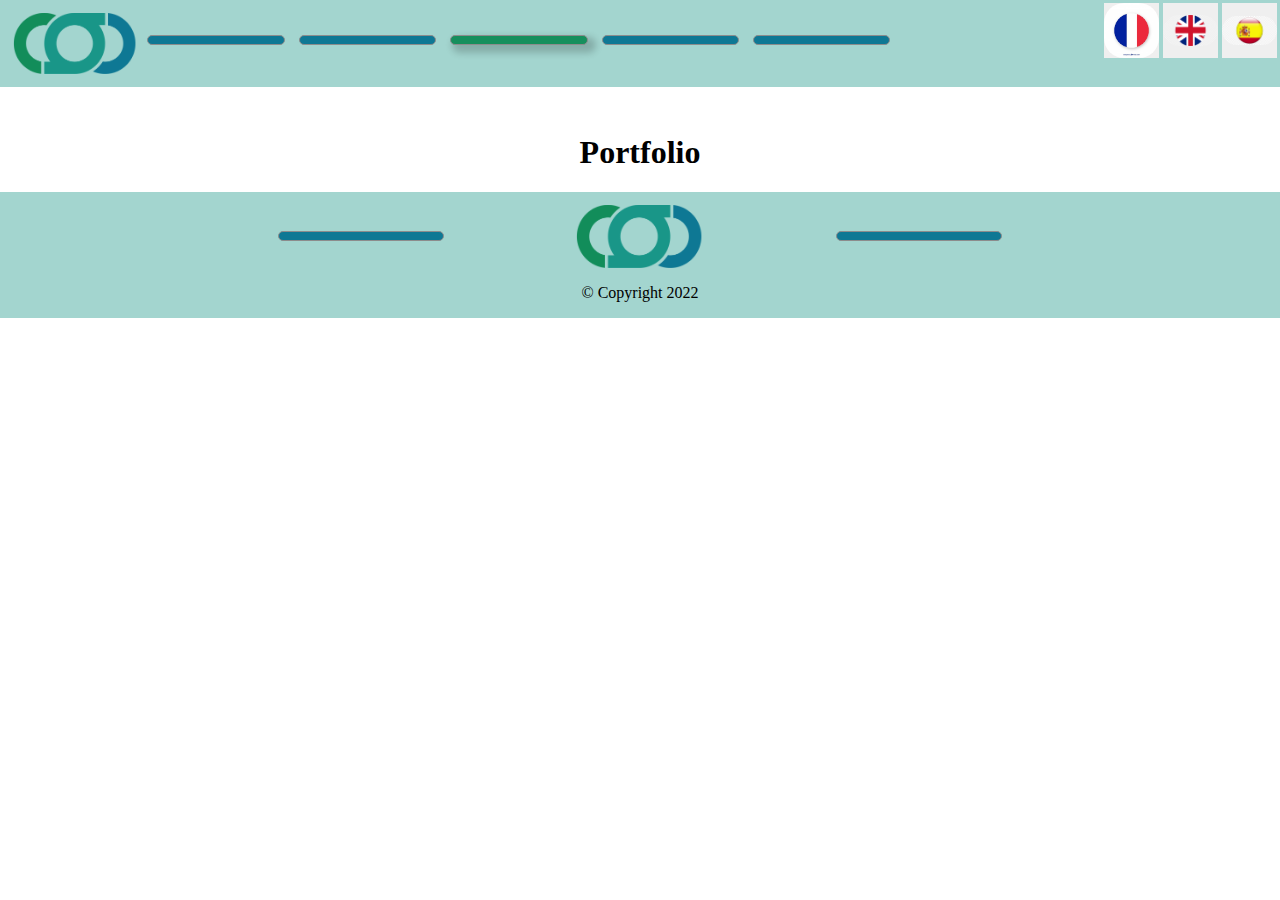
<file: html/portfolio.html>
<!DOCTYPE html>
<html lang="fr">
	<head>
		<meta charset="UTF-8">
		<meta http-equiv="X-UA-Compatible" content="IE=edge">
		<meta name="viewport" content="width=device-width, initial-scale=1.0">
        <meta name="description" content="Page web montrant les différentes réalisations de Digital Consultant">
		<title>Notre Portfolio </title>
		<link rel="icon" type="image/png" href="../img/logo.png"/> <!--Je lie le logo pour le mettre a coter du titre dans le nav-->
		<link rel="stylesheet" href="../css/Header-Footer.css">
		<link rel="stylesheet" href="../css/stylePortfolio.css"/>
	</head>
	<body>
	<!-- On a relié le css et le html principalement par des class a la manière de bootstrap (on etais partit la dessus de base) -->
		<!-- Barre de navigation -->
		<div id="header" class="color1 header">
			<div class="section text-center" id="navigation">
				<a href="../index.html" class=""><img class="logo" src="../img/logo.png" alt="logo Digital Consultant"/></a>
				<a href="services.html" class="bouton"></a>
				<a href="propos.html" class="bouton"></a>
				<a href="portfolio.html" id="page-actuel" class="bouton"></a>
				<a href="blog.html" class="bouton"></a>	
				<a href="contact.html" class="bouton"></a>
				<div id="langue">
          				<button id="BtnFr"><img class="Fr"src="../img/drpFrance.jpg" alt="Drapeau Français"></button>
          				<button id="BtnAng" ><img class="Ang" src="../img/drpAng.png" alt="Drapeau Anglais"></button>
          				<button id="BtnEsp"><img class="Esp" src="../img/drpEsp.jpg" alt="Drapeau Espagnol"></button>
      			</div>
			</div>
		</div>
		<div id="main">
			<h1 id="titlePortfolio">Portfolio</h1>
			
			
		</div>
		<div id="footer" class="color1">
			<!-- Mention legal -->
			<a href="documentsLegaux.html" id="MentionLegal" class="bouton"></a>
			<!-- bouton qui vous ramène en haut de la page (ancre #Général) -->
			<a id="Ancre" href="#header"><img src="../img/logo.png" alt="logo Digital Consultant" class="logo"/></a>
			<!-- © Copryright 2021 je ne sais pas si le 2022 est sortie -->
			<!-- CGU -->
			<a href="documentsLegaux.html" id="CGU" class="bouton"></a>
			<br>
			<p id="copyR">&copy; Copyright 2022</p>
        </div>

		<script src="../js/HF.js"></script>
		<script src="../js/portfolio.js"></script>
	</body>
</html>
</file>
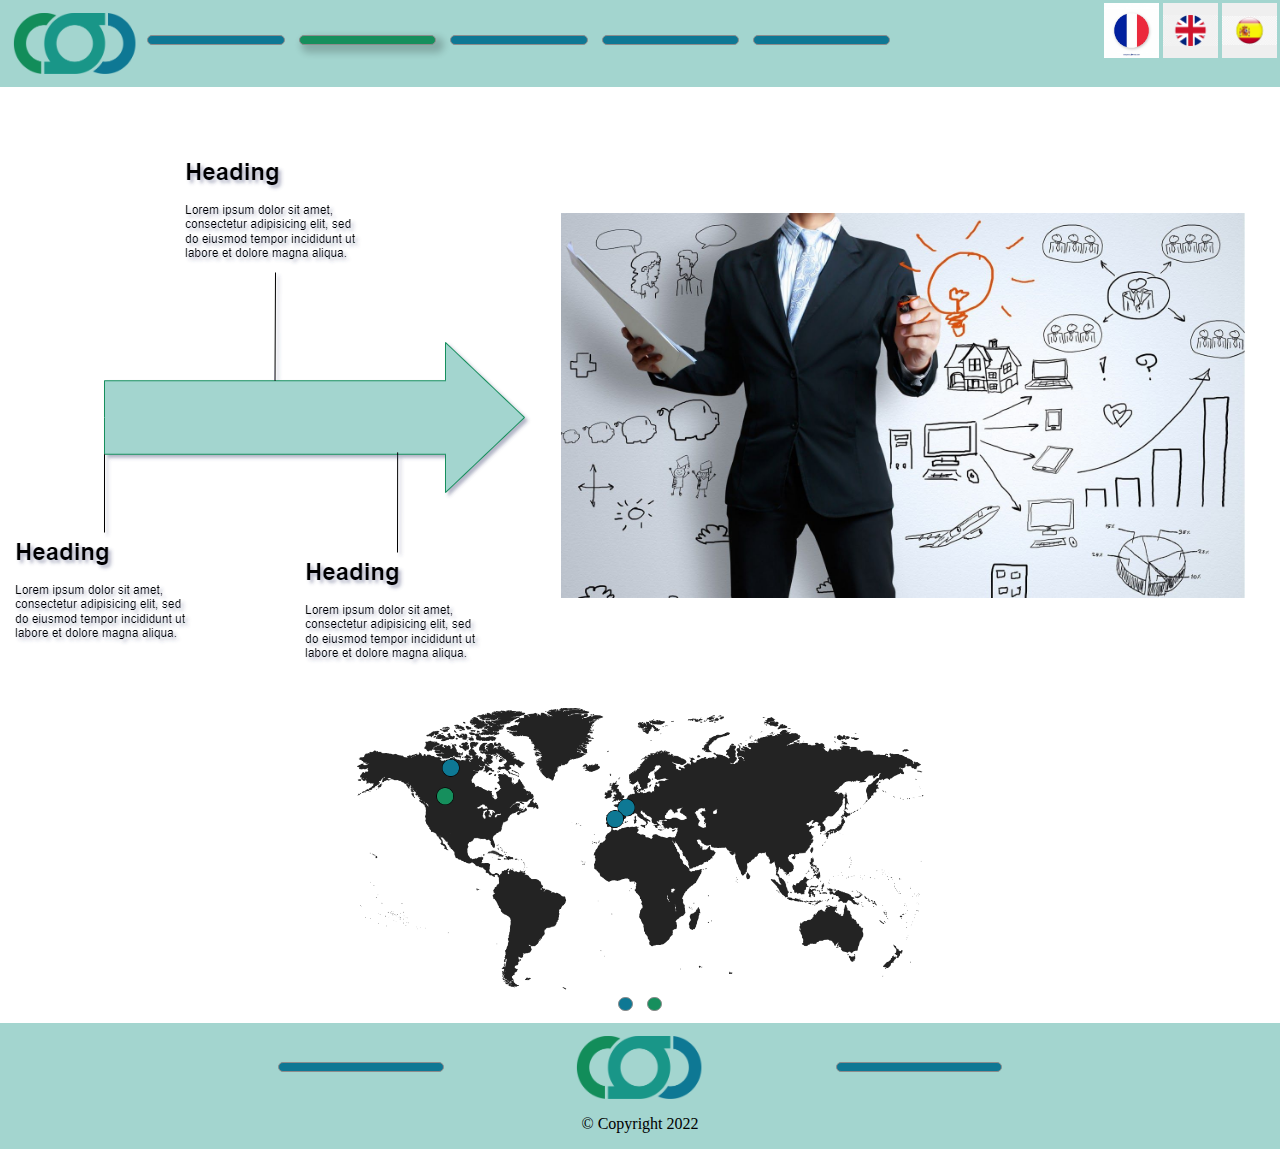
<file: html/propos.html>
<!DOCTYPE html>
<html lang="fr">
	<head>
		<meta charset="UTF-8">
		<meta http-equiv="X-UA-Compatible" content="IE=edge">
		<meta name="viewport" content="width=device-width, initial-scale=1.0">
		<meta name="description" content="Page web décrivant Digital Consultant ainsi que son histoire">
		<title>A propos</title>
		<link rel="icon" type="image/png" href="../img/logo.png"/> <!--Je lie le logo pour le mettre a coter du titre dans le nav-->
		<link rel="stylesheet" href="../css/Header-Footer.css">
		<link rel="stylesheet" href="../css/stylePropos.css"/>
	</head>
	<body>
	<!-- On a relié le css et le html principalement par des class a la manière de bootstrap (on etais partit la dessus de base) -->
		<!-- Barre de navigation -->
		<div id="header" class="color1">
			<div class="section text-center" id="navigation">
				<a href="../index.html" class=""><img class="logo" src="../img/logo.png" alt="logo Digital Consultant"/></a>
				<a href="services.html" class="bouton"></a>
				<a href="propos.html" id="page-actuel" class="bouton"></a>
				<a href="portfolio.html" class="bouton"></a>
				<a href="blog.html" class="bouton"></a>	
				<a href="contact.html" class="bouton"></a>
				<div id="langue">
					<button id="BtnFr"><img class="Fr"src="../img/drpFrance.jpg" alt="Drapeauu Français"></button>
					<button id="BtnAng" ><img class="Ang" src="../img/drpAng.png" alt="Drapeau Anglais"></button>
					<button id="BtnEsp"><img class="Esp" src="../img/drpEsp.jpg" alt="Drapeau Espagnol"></button>
				</div>
			</div>
		</div>
		<div class="main">
			<div id="middle">
				<div id="histoire">
					<h2 id="NotreHistoire"></h2>
					<img src="../img/histoire.png" alt="Image timeline">
				</div>
				<div id="Nous">
					<h2 id="aPropos"></h2>
					<p id="textePropos"></p>
					<img src="../img/Consulting.jpg" id="Consulting" alt="image illustrant consultant digital">
				</div>
			</div>
			<div id="implentation">
				<h2 id="titreImplantation"></h2>
				<img src="../img/carte.png" alt="Iamge carte du monde">
				<br>
				<p id="legende1"></p>
				<p id="legende2"></p>
			</div>
			
			<!-- Millieu(frise) droite(texte) gauche(carte monde) pour le positionnement -->
			
		
		
		
		
		
		
		</div>
		<!-- Pour le footer on a obtter pour des boutons, un qui vous ramène en haut de la page (ancre #Général) et deux autres pour Les mentions legal et pour les CGU -->
		<div id="footer" class="color1">
			<!-- Mention legal -->
			<a href="documentsLegaux.html" id="MentionLegal" class="bouton"></a>
			<!-- bouton qui vous ramène en haut de la page (ancre #Général) -->
			<a id="Ancre" href="#header"><img src="../img/logo.png" alt="logo Digital Consultant" class="logo"/></a>
			<!-- © Copryright 2021 je ne sais pas si le 2022 est sortie -->
			<!-- CGU -->
			<a href="documentsLegaux.html" id="CGU" class="bouton"></a>
			<br>
			<p id="copyR">&copy; Copyright 2022</p>

        </div>
		<script src="../js/HF.js"></script>
		<script src="../js/a_propos.js"></script>
	</body>
</html>
</file>
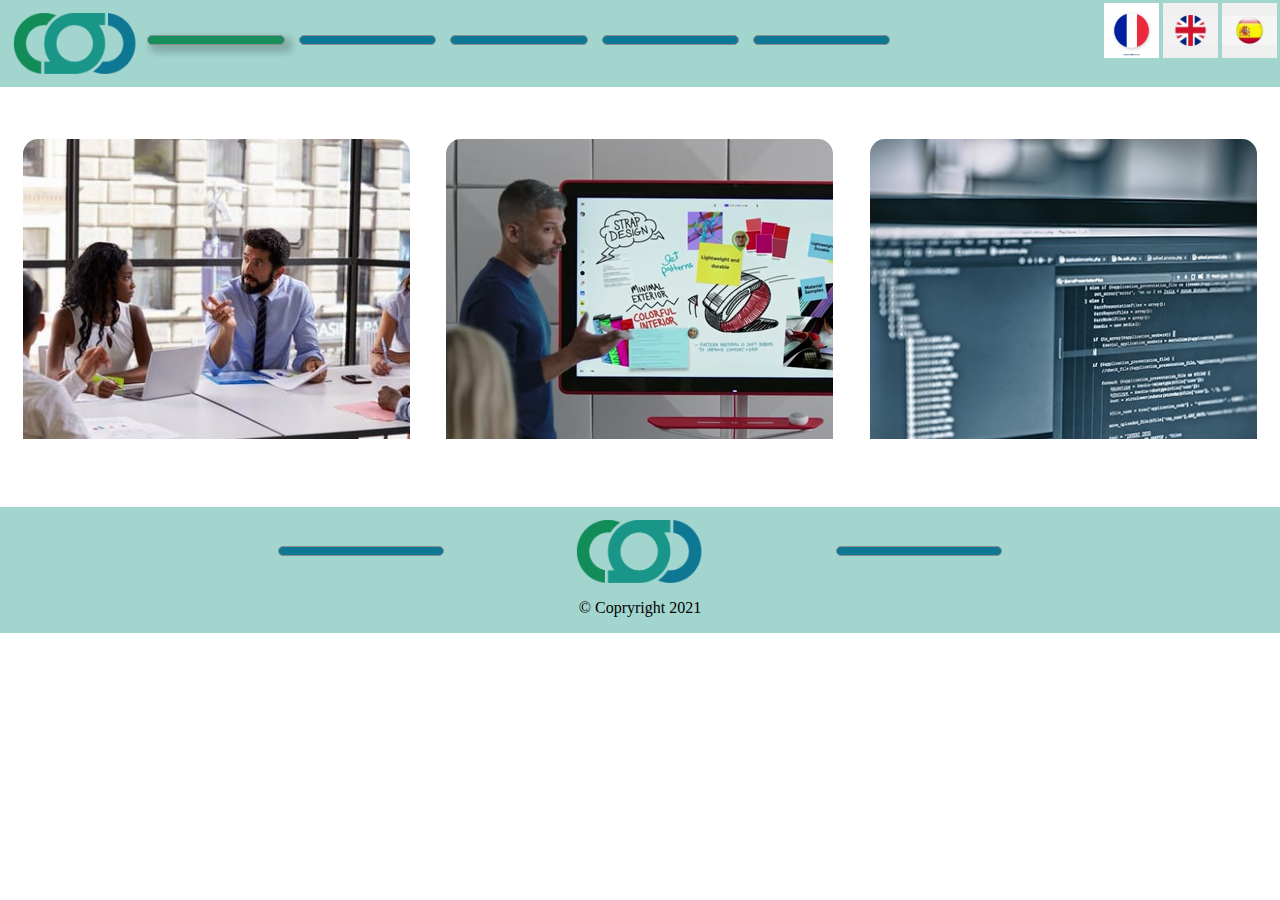
<file: html/services.html>
<!DOCTYPE html>
<html lang="fr">
  <head>
    <meta charset="UTF-8">
    <meta http-equiv="X-UA-Compatible" content="IE=edge">
    <meta name="viewport" content="width=device-width, initial-scale=1.0">
    <meta name="description" content="Page montrant les services et les solutions proposées par Digital Consultant">
    <title>Nos services</title>
    
    <link rel="icon" type="image/png" href="../img/logo.png"/> <!--Je lie le logo pour le mettre a coter du titre dans le nav-->
    <link rel="stylesheet" href="../css/normalize.css">
    <link rel="stylesheet" href="../css/Header-Footer.css">
    <link rel="stylesheet" href="../css/styleServices.css">

  </head>
  <body>
    <!-- On a relié le css et le html principalement par des class a la manière de bootstrap (on etais partit la dessus de base) -->
    <!-- Barre de navigation -->
    <div id="header" class="color1">
      <div class="section text-center" id="navigation">
        <a href="../index.html" class=""><img class="logo" src="../img/logo.png" alt="logo Digital Consultant"/></a>
        <a href="services.html" id="page-actuel" class="bouton"></a>
        <a href="propos.html" class="bouton"></a>
        <a href="portfolio.html" class="bouton"></a>
        <a href="blog.html" class="bouton"></a>	
        <a href="contact.html" class="bouton"></a>
        <div id="langue">
          <button id="BtnFr"><img class="Fr"  src="../img/drpFrance.jpg" alt="Drapeau Français"></button>
          <button id="BtnAng" ><img class="Ang" src="../img/drpAng.png" alt="Drapeau Anglais"></button>
          <button id="BtnEsp"><img class="Esp" src="../img/drpEsp.jpg" alt="Drapeau Espagnol"></button>
      </div>
      </div>
    </div>


    <div id="main">

      <h1 id="titreServ" class="titreDiv"></h1> <!--Création du titre modifialble en json-->
      <div id="nosServices"> <!--  Création de la div pour y mettre les 3 services disponible -->
        <div id="service1" class="phase"> <!--Création de la div Pour le service 1-->
          <img class="imgservice" src="../img/audit-carre.jpg" alt="audit" width="387" height="387" />
          <div class="textimg"> <!--Création de la div pour faire apparaitre le texte sur l'image-->
            <div class="title_text"></div>
          </div>
        </div>

        <div id="service2" class="phase"> <!--Création de la div Pour le service 2-->
          <img class="imgservice" src="../img/conseil-carre.png" alt="conseil" width="387" height="387"/>
          <div class="textimg"> <!--Création de la div pour faire apparaitre le texte sur l'image-->
            <div class="title_text"></div>
          </div>
        </div>
  
        <div id="service3" class="phase"> <!--Création de la div Pour le service 3-->
          <img class="imgservice" src="../img/conception-carre.jpg" alt="conception" width="387" height="387"  />
          <div class="textimg"> <!--Création de la div pour faire apparaitre le texte sur l'image-->
            <div class="title_text"> </div>
          </div>
        </div>

        <div id="explicationService"> <!--Création de la div pour faire apparaitre les explication du service en json-->          
        </div>

      </div>

      

      <h1 id="titreSol" class="titreDiv"></h1> <!--Création du titre modifialble en json-->
      <div id="nosSolutions"> <!--Création de la ddiv pour mettre le texte des solutions en json -->
      </div>


    </div>



    <!-- Pour le footer on a opter pour des boutons, un qui vous ramène en haut de la page (ancre #Général) et deux autres pour Les mentions legal et pour les CGU -->
    <div id="footer" class="color1">
      <!-- Mention legal -->
      <a href="documentsLegaux.html" id="MentionLegal" class="bouton"></a>
      <!-- bouton qui vous ramène en haut de la page (ancre #Général) -->
      <a id="Ancre" href="#header"><img src="../img/logo.png" alt="logo Digital Consultant" class="logo"/></a>
      <!-- © Copryright 2021 je ne sais pas si le 2022 est sortie -->
      <!-- CGU -->
      <a href="documentsLegaux.html" id="CGU" class="bouton"></a>

      
      <br>
      <p id="copyR">&copy; Copryright 2021</p>
    </div>

    <script src="../js/HF.js"></script><!--script du hearder/footer pour être multilingue-->
    <script src="../js/services.js"></script><!--Script pour récuperer tout les texte "services" dans le fichiers json-->
    <script src="../js/solutions.js"></script><!--Script pour récuperer tout les texte "solutions" dans le fichiers json-->
  </body>
</html>
</file>
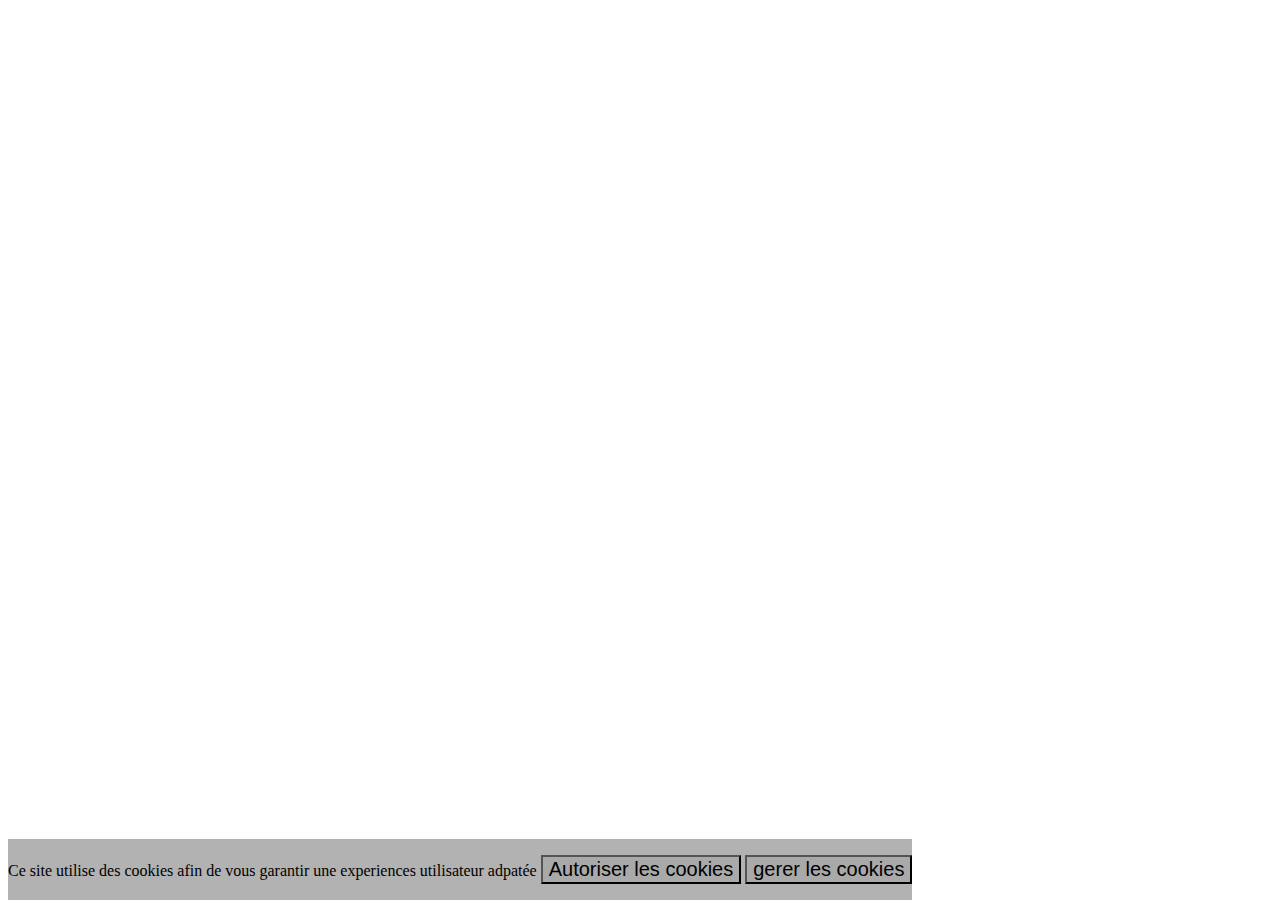
<file: popup/PoPuP.html>
<!DOCTYPE html>
<html lang="fr">
<head>
    <meta charset="UTF-8">
    <meta http-equiv="X-UA-Compatible" content="IE=edge">
    <meta name="viewport" content="width=device-width, initial-scale=1.0">
    <title>Pop-Up</title>
    <link rel="stylesheet" href="style.css">
</head>
<body>
    <div id="textecookies" class="textecookies">
        <p id="cookies" class="cookies"> 
            Ce site utilise des cookies afin de vous garantir une experiences utilisateur adpatée
            <button id="btnautoriser" class="btnautoriser"> Autoriser les cookies</button>
            <button id="btngerer" class="btngerer"> gerer les cookies </button>        
        </p>
    </div>

    <div id="overlay" class="overlay ">
        <div id="popup" class="popup">
            <h2>
                Gérer les cookies 
                <span id="btnclose" class="btnclose">&times;</span>
            </h2>
            <p>
                Lorem ipsum dolor sit amet, consectetur adipiscing elit.
                In lectus libero, vulputate eget nibh et, iaculis tincidunt elit.
                Donec enim nulla, sollicitudin vel cursus vitae, imperdiet quis ante.
                Interdum et malesuada fames ac ante ipsum primis in faucibus.
                Fusce blandit lacus vitae risus vulputate commodo.
                Vestibulum ac enim viverra elit vehicula sollicitudin nec at ex.
                Nunc a metus lobortis, bibendum turpis vitae, convallis arcu.
                Sed feugiat faucibus ligula, sed suscipit orci elementum vel.
                Suspendisse potenti. Mauris sed sodales eros.
                Ut sapien felis, semper tempus libero egestas, feugiat lacinia odio.
                Ut orci diam, vehicula ut mattis nec, rutrum eget tortor.
                Phasellus tincidunt nibh tellus, volutpat pharetra felis tristique quis.
                Vivamus posuere gravida nunc vestibulum volutpat. Donec ultrices tellus libero,
                eget vehicula dui mollis imperdiet. Nam tincidunt pharetra purus,
                et varius sem efficitur eget. Nunc nec congue eros.
            </p>
        </div>
    </div>


    <script src="script.js"></script>
</body>
</html>
</file>
<file: css/styleaccueil.css>
/* Mise en page du body index */

#main {
    padding: 5px;
}

/* Mise en page du paragraphes "Qui sommes nous" */
#Qui_sommes_nous {
    display:  flex;
    flex-wrap: wrap;
}

#titreQsn{
    margin-top: 2%;
    margin-left: 2%;
    width: 100%;
}

#texteQsn{
    font-size: large;
    width: 50%;
    flex-grow: 1;
    flex-shrink: 1;
    text-align: justify;
     
}

#logo_full{
    width: 30%;
    flex-shrink: 1;
}

/* Mise en page du paragraphe "A propos de nous */
#A_propos_de_nous{
    display:  flex;
    flex-wrap: wrap;
}

#titre_Apn{
    width: 100%;
    margin-top: 2%;
    margin-left: 2%;
}


#texteApn{
    margin-left: 2%;
    font-size: large;
    width: 50%;
    flex-grow: 1;
    flex-shrink: 1;
    text-align: justify;
     
}

#img_Apn{
    width: 30%;
    flex-shrink: 1;
}

/* Mise en page du paragraphes des "partenaires" */
#Nospartenaires{
    overflow: hidden;
    flex-direction: row;
    display:  flex;
    flex-wrap: wrap;
}

#Nos_partenaires{
    flex-direction: column;
    display:  flex;
    flex-wrap: wrap;
}

#nbPartenaires{
    margin-top: 30%;
    margin-left: 50%;
    width: 100%;
}

#texteP{
    padding-top: 10%;
    padding-left: 40%;
    font-size: large;
    width: 50%;
    flex-grow: 1;
    flex-shrink: 1;
    text-align: justify;
}

#imgNosPartenaires{
    padding-top: 2%;
    display:  flex;
    flex-wrap: wrap;
    margin-right: 5%;
    height: 20%;
    flex-shrink: 1;

}

#imgPartenaires{
    width: 60%;
    height: 60%;
    padding-left: 60%;
}


/* Mise en page de la newsletter */
#newsletter{
    padding-top: 5%;
    font-size: x-large;
    padding-bottom: 12%;
    text-align: center;
}

.btn{
    font-size: x-large;
    margin-top:2%;
}

/* Mise en page du bandeau défilant */
.logo_partenaires li{
    display: inline-grid;

}

.logo_partenaires img{
    width: 250px;
    height: auto;
    margin-right: 15px;
    margin-left: 15px;
}


.logo_partenaires p{
padding-left: 70px;
    width: 100px;
    font-size: 20px;
    color: black;
}


.logo_partenaires {
    width: 100%;
}
/* mise en page sur petit écran et moyen écran */
@media screen and (max-width : 700px ) {
    img {
        width: auto;
        height: auto;
    }
    
    #Qui_sommes_nous{
        align-items: center;
        text-align: center;
        flex-direction: column;
    }
    #A_propos_de_nous{
        align-items: center;
        text-align: center;
        flex-direction: column;
    }
    #Nospartenaires{
        align-items: start;
        text-align: left;
        flex-direction: column;
    }
    #imgPartenaires{
        align-items: center;
        padding-left: 90px;
    }

}
</file>
<file: css/stylePOP.css>
/* Mise en page de la pop up */

.btngerer{
    background-color: darkgray;
    font-size: 15pt;
    color: #000;
    cursor: pointer;
}
.btngerer:hover{
    background-color: grey;
}

.btnautoriser{
    background-color: darkgray;
    font-size: 15pt;
    color: #000;
    cursor: pointer;
}

.btnautoriser:hover{
    background-color: gray;
}

.overlay{
    position:fixed;
    left: 0%;
    top: 0%;
    background-color: rgba(0,0,0,0.5);
    width: 100%;
    height: 100%;
    display: none;
}

.popup{
    margin: 10% auto ;
    width: 70%;
    background-color: rgb(228,228,228);
    border-radius: 10px;
    padding: 1em;

}

.btnclose{
    float: right;
    cursor: pointer;
}

.textecookies{
    position: fixed;
    bottom: 0;
    background-color: #b2b2b2;
    width: 100vw;    
}
</file>
<file: css/Header-Footer.css>
/* L'id langue indique le multilingue, ici on gère pricipalement le positionnement quand il est en dehors de tout les sélécteur */
#langue{
	position: absolute;
	top: 3px;
	right: 3px;
}

/* Ici aussi on gère le positionnement des boutons multilingue mais de manière plus precise et on gère aussi leurs tailles */
#BtnFr, #BtnAng, #BtnEsp{
	width: 55px;
	height: 55px;
	padding: 0;
	margin: 0 ;
	border: #0E7894;
}

/* Il y avais quelque problème avec le positionnement et la taille des image donc on a ajuster legèrement la taille et l'alignement grace a ça  */
.Fr, .Ang, .Esp{
	width: 100%;
	vertical-align: middle;
}

/* La classe .bouton est très utilisé notament dans la barre de navigation, c'est juste de l'apparence ici, et après on gère le positionnement de manière individuel slon comment on les utilise */
.bouton, #page-actuel:hover {
	background-color:#0E7894;
	border-radius:15px;
	border:1px solid #8c8c8c;
	display:inline-block;
	cursor:pointer;
	font-family:Arial;
	text-decoration:none;
	color:white;
	margin:2px 5px;
	padding:4px 5px;
	box-shadow:none;
	text-align:center;
}

											/* Partie responsive (tout les sélécteursont précis et calculé au pixel près */
/* C'est le sélécteur le plus grand des 3 */
@media screen and (min-width: 1144px) {
	
	/* Ici c'est pour que les bouttons prènent la place qu'ils on besoin vue que c'est l'ecran le plus grand c'est plus simple */
	.bouton, .bouton:hover, #page-actuel, #page-actuel:hover {
		width:10%;
		height:auto;
	}
	
	/* On s'etais rendu compte que le multilingue ne devais pas avoir la meme valeur de position suivant l'ecran donc on a arranger ce problème */
	#langue{
	position:absolute,
	}
	
	/* Vue que le logo est vraiment très grand il fallais obligatoirement le redimentionné a chaque taille d'ecran, c'est ce qui est fait ici en plus de lui dire sa position */
	.logo {
		width : 10%;
		min-width:35px;
		display:inline-block;
		vertical-align: middle;
	}
	
	/* Ici on est dans le footer et ça va etre principalement du positionnement vue que les tailles on deja été defini le reste c'est que des ajustement leger */
	#CGU,#Ancre, #MentionLegal {
	width:12%;
	height:auto;
	margin-left :5%;
	margin-right :5%;
	vertical-align: middle;
	}
	#Ancre {
		margin-top: 2%;
	}
	.icon {
	width : 4.16%;
	}
}

/* C'est le sélécteur qui est entre le PC et la tablette */
@media screen and (min-width: 800px) and (max-width:1143px) {
	/* comme celle qui est en haut cette partie est la pour la taille des boutons */
	.bouton, .bouton:hover, #page-actuel, #page-actuel:hover {
		width:15%;
		height:auto;
	}
	
	/* C'est la partie pour le multilingue */
	#langue {
        	position:static;
		margin-top:0.5%;
    	}
	
	/* vue que le logo est grand il faut le redimentionner et le positionner */
	.logo {
		width : 10%;
		min-width:35px;
		display:inline-block;
		vertical-align: middle;
		 
	}
	
	/* Partie Footer */
	#CGU,#Ancre, #MentionLegal {
	width:20%;
	height:auto;
	margin-left :5%;
	margin-right :5%;
	vertical-align: middle;
	}
	#Ancre {
		margin-top: 2%; 
	}
	.icon {
	width : 4.16%;
	}
}

/* Sélécteur le plus petit */
@media screen and (max-width: 874px) {
	/* onsuperpose les boutons */
	.bouton, .bouton:hover, #page-actuel, #page-actuel:hover {
	width:90%;
	height:auto;
	}
	
	/* On re change le multilingue */
	#langue {
        position:static;
	margin-top:0.5%;
    	}
	
	.logo {
		width : 20%;
		min-width:55px;
		display:inline-block;
		vertical-align: middle;
	}
	/* En forma téléphone le header et footer change pas mal */
	#header {
		text-align:center;
		flex:auto;
	}
	#page-actuel {
		width : 90%;
		height:auto;
	}
	#CGU,#Ancre, #MentionLegal {
	width: 90%;
	height:auto;
	margin-left :0%;
	margin-right :0%;
	padding-top: 1%;
	margin-bottom: 1%;
	vertical-align: middle;
	}
	.icon {
	width : 10%;
	}
}

/* C'est la couleur du heauder et du footer */
.color1 {
	background-color : #A3D5CF 
}

/* Pour éviter les debordement cette regle est utile */
body {
	height:100%;
	width:100%;
	margin:0;
	
}

/* Pour avoir un header propore */
#header {
	margin-bottom: 2%;
	padding: 1%;
	margin-top:0%;
	margin-left:0%;
	margin-right:0%;
	flex:auto;
}

/* hover des boutons et page actuel */
.bouton:hover,#page-actuel {
	background-color:#168f5d;
	color:white;
	box-shadow: 5px 5px 7px 3px rgba(0,0,0,0.19);
}

/* repositionnement */
#header, #footer, .article, .section, p {
 display: inline-block;
 vertical-align: middle;
 float: none;
}

/* principalement du style */
#footer {
	position: static;
	padding-top : 1%;
	text-align:center;
}

/* On a mis ça pour qu'ils soit juste en dessous du logo */
#copyR {
	text-align:center;
}
</file>
<file: style.css>
.boutton {
	background-color:#bdbdbd;
	border-radius:15px;
	border:1px solid #8c8c8c;
	display:inline-block;
	cursor:pointer;
	font-family:Arial;
	text-decoration:none;
	color:black;
	margin:2px 5px;
	padding:4px 5px;
}
*:hover {box-shadow: 5px 5px 7px 3px rgba(0,0,0,0.19);}
a:hover {color:#848EB2;}
.logo {
	width : 3%;
}
header, footer, article, section, p {
 display: inline-block;
 vertical-align: middle;
 float: none;
}
h3 {
	font-size:175%;
}
.boutton:hover {
	background-color:#848EB2;
	color:white;
	box-shadow: 5px 5px 7px 3px rgba(0,0,0,0.19);
}
a {
	text-decoration:none;
	color:#3A3A3A;
}
ul {
list-style-type: none;
}

.titre{
	margin-top: 2%;
	margin-left: 2%;
}
.color1 {
	background-color : #E8E8E8 
}
.color2 {
	background-color:#bdbdbd
}
.coloracc {
	background-color:#848EB2;
}
#nos-contacts, #NousTrouver {
	text-align : right;
}
#formulaire {
	width: 70%;
	height: 300px;
	display: flex;
	flex-direction: column;
	align-items: left;
	margin-left: 2%;
}

.icon {
	width : 4.16%;
}
.margin {
	margin : 10px;
}
.texte{
	margin-top: 8%;
	padding-top: 10%;
	padding-bottom: 10%;
	padding-left: 10%;
	padding-right: 10%;
}
.envoyer{
	margin-top: 5%;
}

.Prenom{
	margin-top: 2%;
}

.Adresse{
	margin-top: 2%;
}
</file>
<file: css/styleBlog.css>
/* les position sont defini de manière simple */
#main {
    display: flex;
    flex-direction: column;
}
/* le texte est mis au centre */
#titleArticles {
    text-align: center;
}

/* la div qui contiens les articles se centre */
#nosArticles {
    align-items: center;
    padding-bottom: 2%;
}

/* quelque valeur de positionnememnt et de style */
.divArticleBlog {
    display: flex;
    flex-direction: column;
    padding-left: 1%;
    padding-right: 1%;
    margin-left: 9%;
    margin-right: 9%;
    margin-bottom: 2%;
    border-radius: 15px;
    background-color: #d7d7d745 ;
}

/* class qui relie tout les auteurs d'artcile */
.auteurArticleBlog {
    margin-block-end: 0em;
}

/* class reliant tout les textes du blog */
.commentaireArticleBlog {
    margin-block-start: 0.5em;
    text-align: justify;
}

/* class reliant toute les zones de texte pour le nom */
.Nom{
    display: flex;
    margin-top: 2%;
}

/* class reliant toute les zones de textes pour laisser des commentairesq */
.Commentaire{
    display: flex;
    margin-top: 0.5%;

}

/* classe reliant tout les boutons envoyer sur le blog */
.envoye{
    margin-top: 0.5%;
    margin-bottom: 1%;
}
</file>
<file: css/styleContact.css>
/* class reliant tout les titres de la pages contact */
.titre{
	margin-top: 2%;
	margin-left: 2%;
}

/* couleur du header et du footer */
.color1 {
	background-color : #A3D5CF 
}

/* class pour mettre un margin de 10pixel */
.margin {
	margin : 10px;
}

/* class pour mettre un texte important en rouge */
.important {
	color: red;
}

/* id pour la zone de texte */
#texte{
	margin-top: 2%;
	padding-top: 1%;
	padding-bottom: 1%;
	padding-left: 1%;
	padding-right: 1%;
	border-radius:5px;
}

/* class pour le bouton envoyer du formulaire */
.envoyer{
	margin-top: 5%;
}

/* class pour la zone de texte prenom */
.Prenom{
	margin-top: 2%;
}

/* class pour la zone de texte dedié aux adresses mails */
.Adresse{
	margin-top: 2%;
}

/* class les boutons activé de base */
.actbouton {
	background-color:#168f5d;
	color:white;
	margin:2px 5px;
	padding:4px 5px;
	border-radius:15px;
	border:1px solid #8c8c8c;
	display:inline-block;
	cursor:pointer;
	font-family:Arial;
	text-decoration:none;
	box-shadow: 5px 5px 7px 3px rgba(0,0,0,0.19);

	text-align:center;
}

/* cette partie est impoortante pour que rien ne puisse dépasser les bords de l'ecran */
* { 
	max-width: 100%;
	max-height:100%;
	
}

/* class pour centrer un peu plus le texte */
.main {
	padding:20px;
	
}

/* On a fait ça pour agrandir les titres en h3 */
h3 {
	font-size:175%;
}

/* pour que les liens soit discret on a préferer faire ça */
a {
	text-decoration:none;
	color:#3A3A3A;
}

/* on a enlever les points des li */
ul {
list-style-type: none;
}

/* un léget hover sur les liens permet de savoir que ce sont des liens */
a:hover {
	color:#848EB2;
}

/* On a préferer les mettres a droite pour ne pas trop avoir d'espace vide */
#nos-contacts, #NousTrouver {
	text-align : right;
}

/* dimentionnement et positionnement du formulaire */
#formulaire {
	width: 70%;
	height: 300px;
	display: flex;
	flex-direction: column;
	align-items: left;
	margin-left: 2%;
}
</file>
<file: css/styleDocumentsLegaux.css>
/* On a mis ça pour recentrer un peu le texte */
#main {
    margin: 2%;
    width:auto;
}

/* id reliant au titre de la page */
#titleDocumentsLegaux {
    text-align: center;
}

/* id reliant la div contenant tout les boutons pour les documents légaux */
#divBoutonDocumentsLegaux {
    display: flex;
    justify-content: space-around;
    padding: 5px;
}

/* class pour les boutons des documents légaux */
.btnDocumentsLegaux {
    width: 25%;
    background-color: #A3D5CF;
    border-radius: 15px;
    border-style: none;
    padding: 7px;
}

/* Class pour la div contenant tout les documents légaux */
#divDocumentsLegaux {
    display: flex;
    flex-direction: column;
}

/* id pour pas que le texte ne sorte de la page */
#pDocumentsLegaux {
    max-width: 90%;
    text-align: justify;
}

/* un petit hover sur les bouttons pour les rendre plus beau */
.btnDocumentsLegaux:hover {
    color: #ffff;
    background-color: #0E7894;
    box-shadow: 5px 5px 7px 3px rgba(0,0,0,0.19);
}

/* partie responsive  */
@media screen and (min-width:768px) {
    .btnDocumentsLegaux {
        width: fit-content;
    }
}
</file>
<file: css/stylePortfolio.css>
/* Mise en page général du body Portfolio */

#main {
	text-align : center;
}
.document {
	background-color : #d7d7d745;
	border-radius : 15px;
	display:inline-block;
	margin-top:5%;
	margin :2%;
	padding : 1%;
}

.divTitreLogo {
	display: flex;
	justify-content: space-between;
	margin-bottom: 1%;
}

.logoClient {
	max-width: 35%;
}

.row {
	display: flex;
	flex-wrap: wrap;
	justify-content: center;
}

img {
	border-radius:20px;
	width:90%;
	height:auto;
	margin:0;
}
.document > h2 {
	text-align: center;
}
.document > .row > p {
	text-align:justify;
	padding-left: 2%;
}
 
/* Mise en page pour les moyens écran  */
@media screen and (min-width: 768px) {
	.document {
		max-width:40%;
	}
	img {
		width: 90%;
	}
}

/* Mise en page sur grand écran */
@media screen and (min-width: 1440px) {
	img {
		width: 50%;
	}
	.row {
		flex-wrap: nowrap;
	}
	.logoClient {
		max-width: 25%;
	}
}
</file>
<file: css/stylePropos.css>
/* Mise en page général du body A propos*/


.main {
	padding: 10px;
}

#histoire {
	text-align: center;
	display:inline-block;
}
#Nous {
	display:inline-block;
	margin:2%;
}
#implentation {
	text-align : center;
}
#Consulting {
	max-width:100%;
	margin-top:2%;
}
h2 {
	text-align:center;
}
#legende1 {
	background-color:#0E7894;
	border-radius:15px;
	border:1px solid #8c8c8c;
	display:inline-block;
	font-family:Arial;
	text-decoration:none;
	color:white;
	margin:2px 5px;
	padding:0.5%;
	box-shadow:none;
	text-align:center;
}
#legende2 {
	background-color:#168f5d;
	border-radius:15px;
	border:1px solid #8c8c8c;
	display:inline-block;
	font-family:Arial;
	text-decoration:none;
	color:white;
	margin:2px 5px;
	padding:0.5%;
	box-shadow:none;
	text-align:center;
}

/* Mise en page pour les grand écran  */
@media screen and (min-width: 1144px) {
	#middle {
		display:flex;
		vertical-align:middle;
		justify-content: space-evenly;
}
	#Nous{
		width:55%;
	}
	#implentation>img{
	width:45%;
	}
}

/* Mise en page pour les petit et moyen écran */
@media screen and (max-width: 1144px) {
	#implentation>img, #histoire>img {
		width:90%;
	}
	#histoire>img {
		 width:90%;
	 }
}
</file>
<file: css/styleServices.css>
/* Texte qui apparait sur l'img */

.phase {
    cursor: pointer;
    height: 300px;
    position: relative;
    overflow: hidden;
    width: 400px;
    text-align:center;
}
.phase .textimg {
    background-color: #666666;
    position: absolute;
    top: 0;
    left: 0;
    color: #fff;
    -webkit-transition: all 300ms ease-out;
    -moz-transition: all 300ms ease-out;
    -o-transition: all 300ms ease-out;
    -ms-transition: all 300ms ease-out;
    transition: all 300ms ease-out;
    opacity: 0;
    width: 360px;
    height: 100px;
    padding: 130px 20px;
}
.phase:hover .textimg { opacity: 0.8; }
.phase .title_text {
    -webkit-transition: all 300ms ease-out;
    -moz-transition: all 300ms ease-out;
    -o-transition: all 300ms ease-out;
    -ms-transition: all 300ms ease-out;
    transition: all 300ms ease-out;
    transform: translateY(30px);
    -webkit-transform: translateY(30px);
}
.phase .title_text {
    font-size: 2.5em;
    text-transform: uppercase;
    opacity: 0;
    transition-delay: 0.2s;
    transition-duration: 0.3s;
}
.phase:hover .title_text,
.phase:focus .title_text {
    opacity: 1;
    transform: translateY(0px);
    -webkit-transform: translateY(0px);
}
/* Mise en page du body Services */

#main {
    padding: 5px;
}  

.titreDiv {
    text-align: center;
}

#nosServices {
    display: flex;
    flex-wrap: wrap;
    justify-content: space-around;
    margin-bottom: 3%;
}

#explicationService, .divSolution {
    display: flex;
    flex-direction: column;
    border-radius: 15px;
    background-color: #d7d7d745 ;
}

#explicationService {
    width: 80%;
    margin-top: 2%;
}

.titreSolSer {
    text-align: center;
    margin-block-end: 0em;
}

.descriptifSolSer {
    padding: 0% 1% 0% 1%;
    margin-block-start: 0.5em;
    text-align: justify;
}

#nosSolutions {
    display: flex;
    flex-wrap: wrap;
    justify-content: space-around;
}

.divSolution {
    flex-basis: 90%;
    margin-bottom: 2%;
}

.imgservice {
    width: 387px;
    height: 387px;
    text-align: center;
    vertical-align: middle;
    border-radius: 15px;
}

/* Mise en page sur petit et moyen écran */
@media screen and (min-width:768px) {
    .divSolution {
        flex-basis: 45%;
    }
}

/* Mise en page sur grand écran */
@media screen and (min-width:1024px) {
    .divSolution {
        flex-basis: 30%;
    }
}
</file>
<file: popup/style.css>
.btngerer{
    background-color: darkgray;
    font-size: 15pt;
    color: #000;
    cursor: pointer;
}
.btngerer:hover{
    background-color: grey;
}

.btnautoriser{
    background-color: darkgray;
    font-size: 15pt;
    color: #000;
    cursor: pointer;
}

.btnautoriser:hover{
    background-color: gray;
}

.overlay{
    position:fixed;
    left: 0%;
    top: 0%;
    background-color: rgba(0,0,0,0.5);
    width: 100%;
    height: 100%;
    display: none;
}

.popup{
    margin: 10% auto ;
    width: 70%;
    background-color: rgb(228,228,228);
    border-radius: 10px;
    padding: 1em;

}

.btnclose{
    float: right;
    cursor: pointer;
}

.textecookies{
    position: absolute;
    bottom: 0;
    background-color: rgba(0,0,0,0.3)
    
}
</file>
